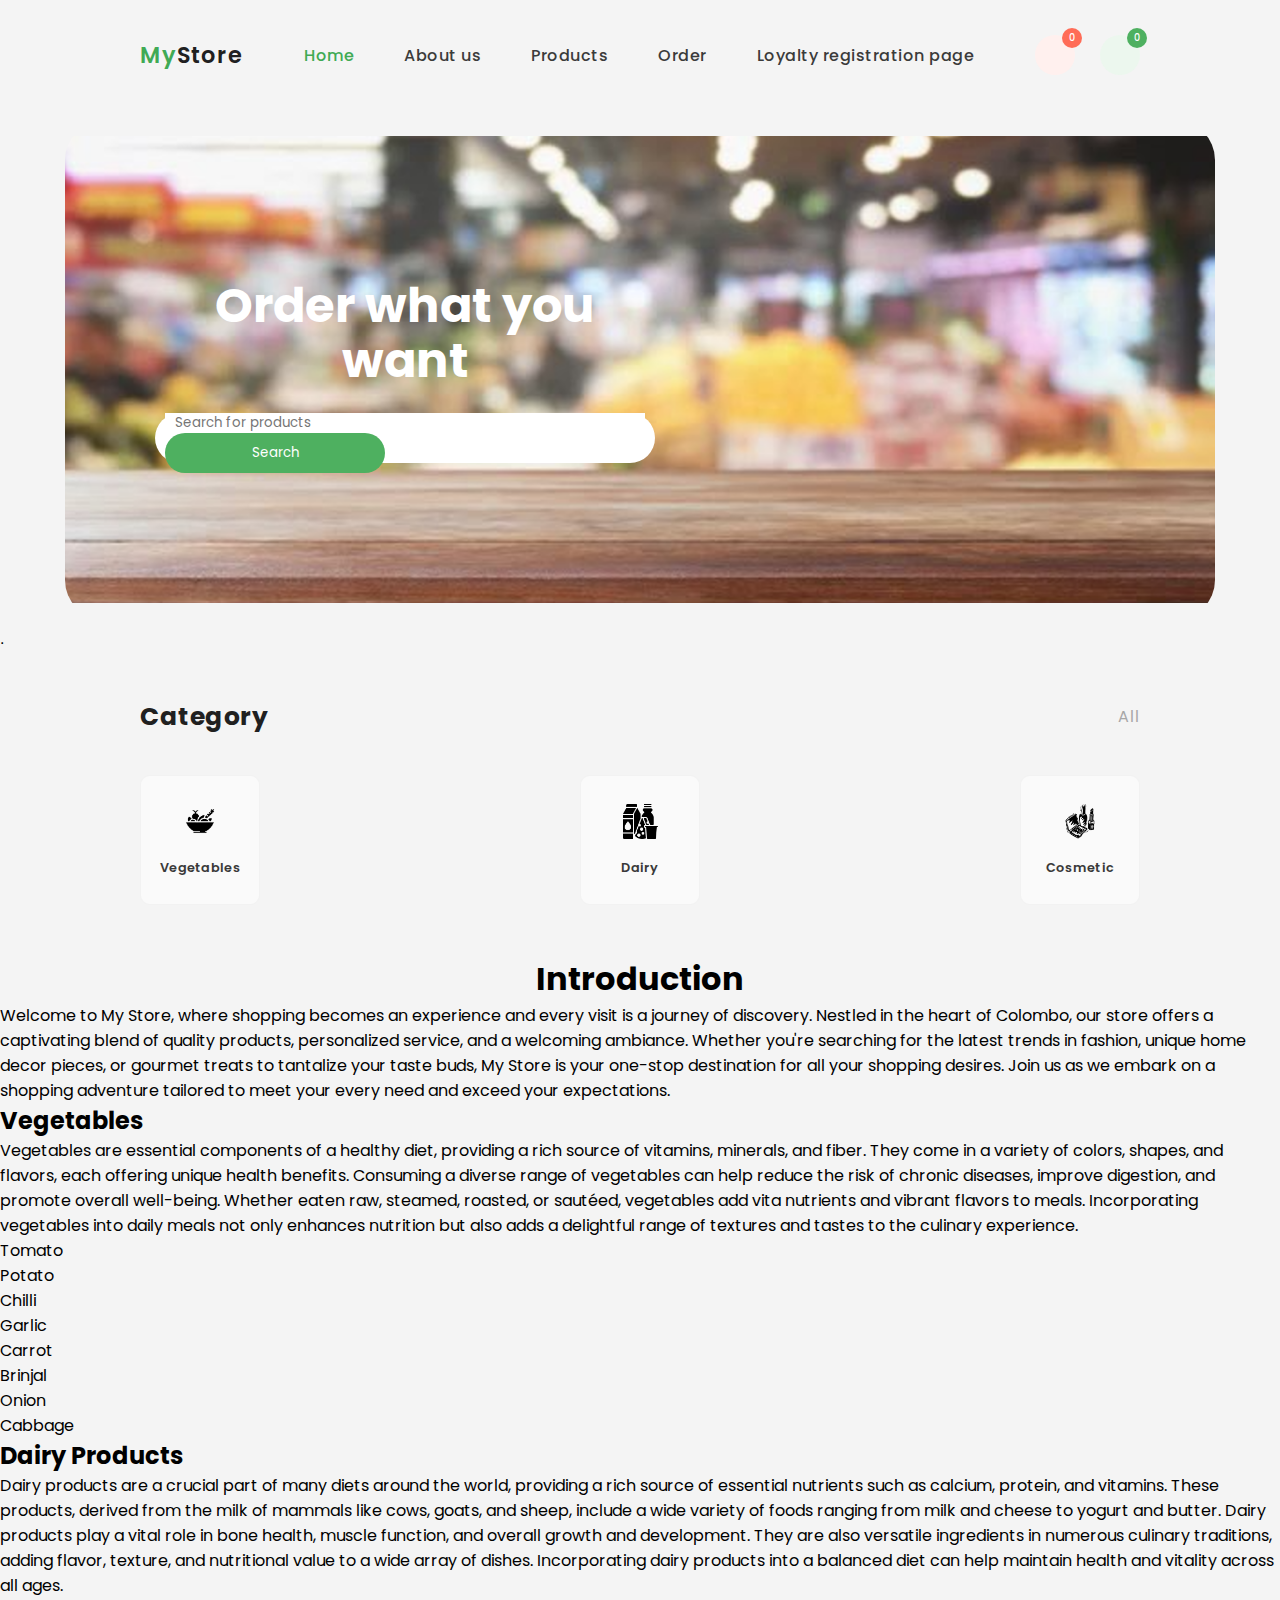
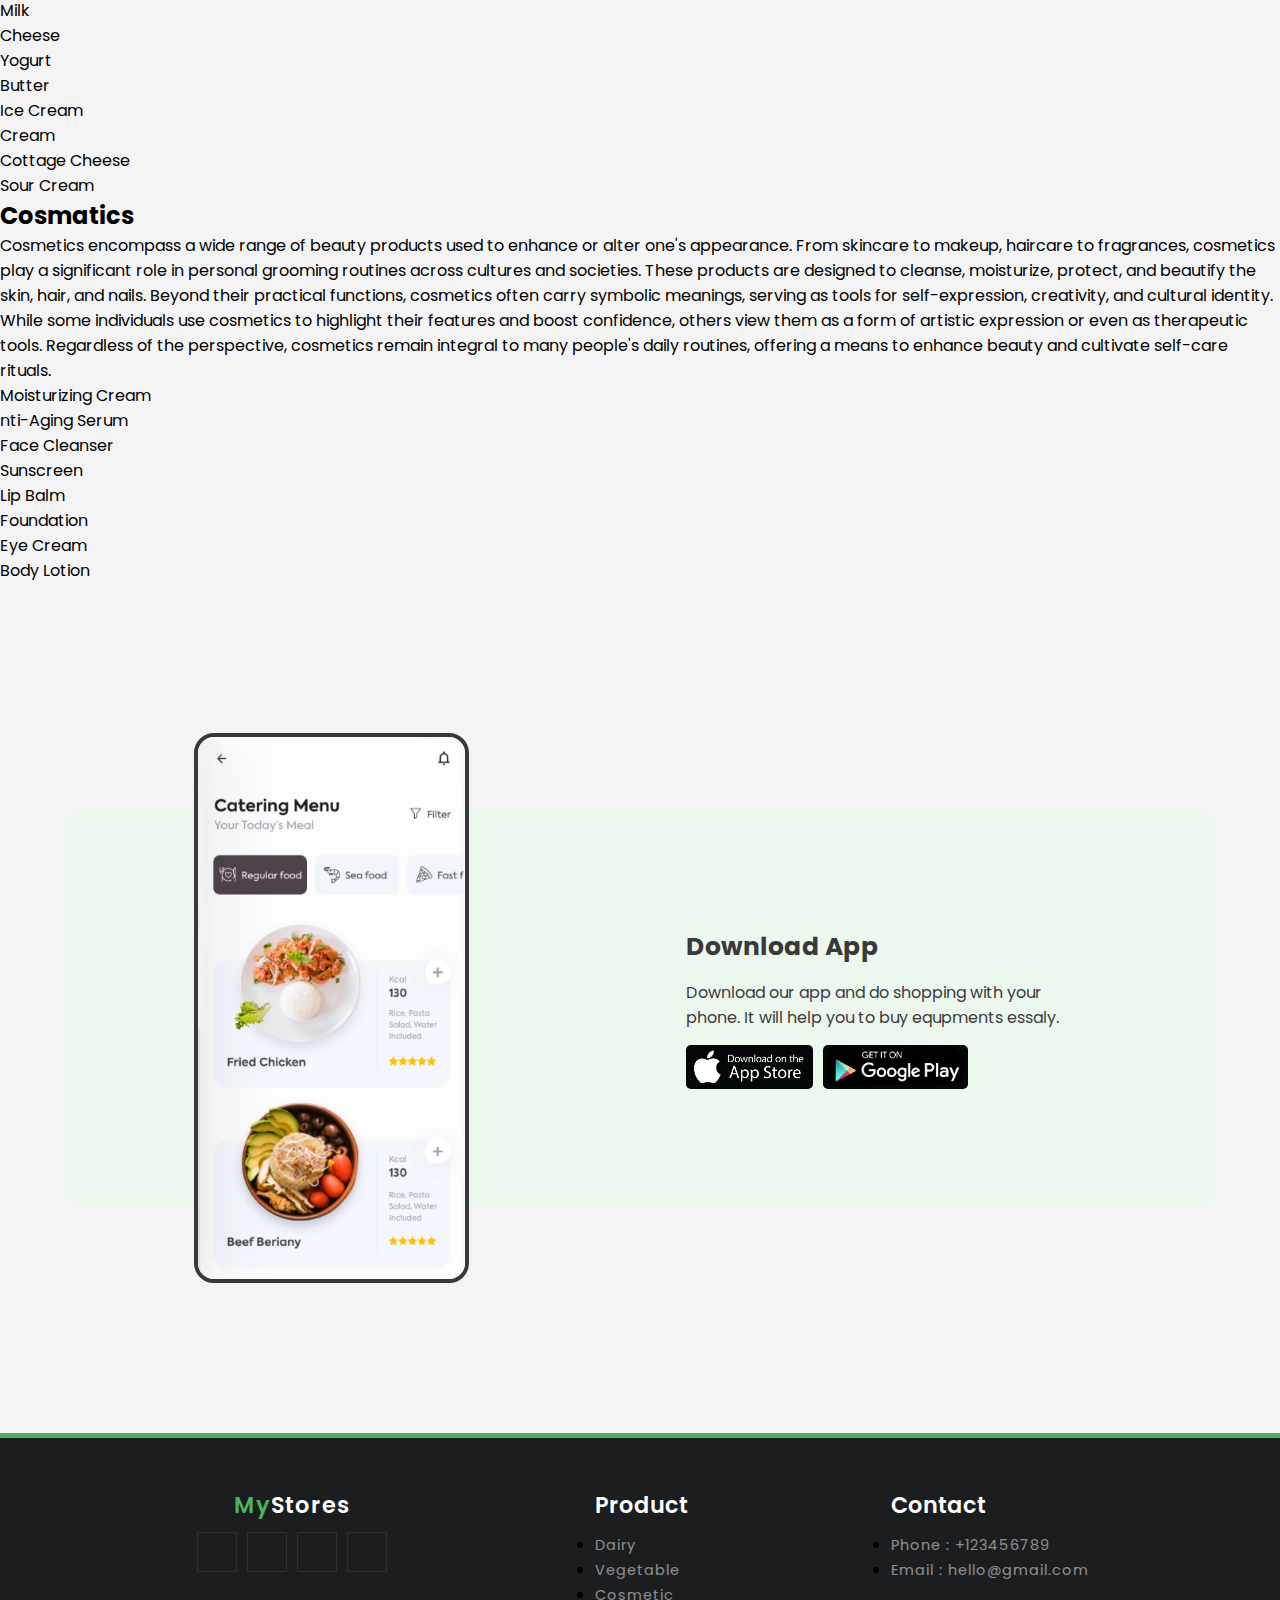
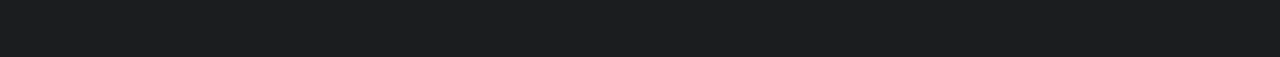
<file: index.html>
<!--doctype html-->
  <html>
    <head>
    <meta charset="utf-8">
    <meta name="viewport" content="width=device-width, initial-scale=1.0">
    <!--==Title==================================-->
    <title>My Store</title>
    <!--==Stylesheet=============================-->
    <link rel="stylesheet" type="text/css" href="./style.css"/>
    <link rel="stylesheet" type="text/css" href="./global.css"/>
    <!--==Fav-icon===============================-->
    <link rel="shortcut icon" href="./images/ShopingLogo.jpg"/>
    <!--==Using-Font-Awesome=====================-->
    <link rel="stylesheet" href="https://pro.fontawesome.com/releases/v5.10.0/css/all.css" integrity="sha384-AYmEC3Yw5cVb3ZcuHtOA93w35dYTsvhLPVnYs9eStHfGJvOvKxVfELGroGkvsg+p" crossorigin="anonymous"/>
    <!--==Import-Font-Family======================-->
    <link rel="preconnect" href="https://fonts.googleapis.com">
    <link rel="preconnect" href="https://fonts.gstatic.com" crossorigin>
    <link href="https://fonts.googleapis.com/css2?family=Poppins:ital,wght@0,100;0,200;0,300;0,400;0,500;0,600;0,700;0,800;0,900;1,100;1,200;1,300;1,400;1,500;1,600;1,700;1,800;1,900&display=swap" rel="stylesheet">
    </head>
    <body>
        <!--==Navigation================================-->
        <nav class="navigation">
            <!--logo-------->
            <a href="./index.html" class="logo">
                <span>My</span>Store
            </a>
            <!--menu-btn---->
            <input type="checkbox" class="menu-btn" id="menu-btn">
            <label for="menu-btn" class="menu-icon">
                <span class="nav-icon"></span>

            </label>
            <!--menu-------->
            <ul class="menu">
                <li><a href="./index.html" class="active">Home</a></li>
                <li><a href="./about.html">About us</a></li>
                <li><a href="#category">Products</a></li>
                <li><a href="./order.html">Order</a></li>
                <li><a href="./loyalty.html">Loyalty registration page</a></li>
                
            </ul>
            <!--right-nav-(cart-like)-->
            <div class="right-nav">
                 <!--like----->
                <a href="#" class="like">
                    <i class="far fa-heart"></i>
                    <span>0</span>
                </a>
                 <!--cart----->
                <a href="#" class="cart">
                    <i class="fas fa-shopping-cart"></i>
                    <span>0</span>
                </a>
            </div>
        </nav>
       
        <!--==Search-banner=======================================-->
        <section id="search-banner">
            <div class="search-banner-text">
                <h1>Order what you want</h1>
                <form action="" class="search-box">
                    <i class="fas fa-search"></i>
                    <input type="text" class="search-input" placeholder="Search for products" name="search" required>
                    <input type="submit" class="search-btn" value="Search">
                </form>
            </div>
        </section>

                 <!--==category=========================================-->.
                 <section id="category">
                    <!--heading---------------->
                    <div class="category-heading">
                        <h2>Category</h2>
                        <span>All</span>
                    </div>
                    <!--box-container---------->
                    <div class="category-container">
                         <a href="./veg.html" class="category-box">
                            <img alt="" src="./images/Vegetables1.png">
                            <span>Vegetables</span>
                         </a>
                        <a href="./diary.html" class="category-box">
                            <img alt="" src="./images/Dairy.png">
                            <span>Dairy</span>
                        </a>
                        <a href="./cosmetics.html" class="category-box">
                            <img alt="" src="./images/Cosmetics.png">
                            <span>Cosmetic</span>
                        </a>
                    </div>
                    </section>

<!--Discription for vegetables , diary and cosmatics-------------> 

<h1>Introduction</h1>
<p>Welcome to My Store, where shopping becomes an experience and every visit is a journey of discovery.
     Nestled in the heart of Colombo, our store offers a captivating blend of quality products, personalized service,
      and a welcoming ambiance. Whether you're searching for the latest trends in fashion, unique home decor pieces,
       or gourmet treats to tantalize your taste buds, My Store is your one-stop destination for all your shopping
        desires. Join us as we embark on a shopping adventure tailored to meet your every need and exceed your
         expectations.</p> 


<ol>
<li><h2>Vegetables</h2>

<p>Vegetables are essential components of a healthy diet, providing a rich source of vitamins, minerals, and fiber.
     They come in a variety of colors, shapes, and flavors, each offering unique health benefits. Consuming
      a diverse range of vegetables can help reduce the risk of chronic diseases, improve digestion, and promote
       overall well-being. Whether eaten raw, steamed, roasted, or sautéed, vegetables add vita nutrients and vibrant
        flavors to meals. Incorporating vegetables into daily meals not only enhances nutrition but also adds
         a delightful range of textures and tastes to the culinary experience.</p>
         <ul>
    <li>Tomato</li>
    <li>Potato</li>
    <li>Chilli</li>
    <li>Garlic</li>
    <li>Carrot</li>
    <li>Brinjal</li>
    <li>Onion</li>
    <li>Cabbage</li>
    </ul>
    </li>
    </ol>

<ol>
<li><h2>Dairy Products</h2>

<p>Dairy products are a crucial part of many diets around the world, providing a rich source of
     essential nutrients such as calcium, protein, and vitamins. These products, derived from the
      milk of mammals like cows, goats, and sheep, include a wide variety of foods ranging from milk
       and cheese to yogurt and butter. Dairy products play a vital role in bone health, muscle function,
        and overall growth and development. They are also versatile ingredients in numerous culinary traditions,
         adding flavor, texture, and nutritional value to a wide array of dishes. Incorporating dairy products
          into a balanced diet can help maintain health and vitality across all ages.</p>
<ul>
    <li>Milk</li>
    <li>Cheese</li>
    <li>Yogurt</li>
    <li>Butter</li>
    <li>Ice Cream</li>
    <li>Cream</li>
    <li>Cottage Cheese</li>
    <li>Sour Cream</li>
</ul>
</li>
</ol>

<ol>
<li><h2>Cosmatics</h2>

<p>Cosmetics encompass a wide range of beauty products used to enhance or alter one's appearance.
     From skincare to makeup, haircare to fragrances, cosmetics play a significant role in personal
      grooming routines across cultures and societies. These products are designed to cleanse, moisturize,
       protect, and beautify the skin, hair, and nails. Beyond their practical functions, cosmetics often
        carry symbolic meanings, serving as tools for self-expression, creativity, and cultural identity.
         While some individuals use cosmetics to highlight their features and boost confidence, others view
          them as a form of artistic expression or even as therapeutic tools. Regardless of the perspective,
           cosmetics remain integral to many people's daily routines, offering a means to enhance beauty and
            cultivate self-care rituals.</p>
<ul>
	<li>Moisturizing Cream</li>
	<li>nti-Aging Serum</li>
    <li>Face Cleanser</li>
	<li>Sunscreen</li>
	<li>Lip Balm</li>
	<li>Foundation</li>	
	<li>Eye Cream</li>	
	<li>Body Lotion</li>	
</ul>
</li>
</ol>

    <!--==download-app====================================-->
        <section id="download-app">
            <div class="app-img">
                <img alt="app" src="./images/mobile-app.png">
            </div>
            <div class="download-app-text">
                <strong>Download App</strong>
                <p>Download our app and do shopping with your phone.
                     It will help you to buy equpments essaly.</p>
                <div class="download-btns">
                    <a href="#"><img alt="" src="images/appstore-btn.png"></a>
                    <a href="#"><img alt="" src="images/googleplay-btn.png"></a>
                </div>
            </div>
        </section>
     
        <!--==Footer=============================================-->
        <footer>
            <div class="footer-container">
                <!--logo-container------>
                <div class="footer-logo">
                    <a href="#"><span>My</span>Stores</a>
                    <!--social----->
                    <div class="footer-social">
                        <a href="#"><i class="fab fa-facebook-f"></i></a>
                        <a href="#"><i class="fab fa-twitter"></i></a>
                        <a href="#"><i class="fab fa-instagram"></i></a>
                        <a href="#"><i class="fab fa-youtube"></i></a>
                    </div>
                </div>
                <!--links------------------------->
            <div class="footer-links">
                <strong>Product</strong>
                <ul>
                    <li><a href="#">Dairy</a></li>
                    <li><a href="#">Vegetable</a></li>
                    <li><a href="#">Cosmetic</a></li>
                </ul>
            </div>
            <!--links-------------------------->
            <div class="footer-links">
                <strong>Contact</strong>
                <ul>
                    <li><a href="#">Phone : +123456789</a></li>
                    <li><a href="#">Email : hello@gmail.com</a></li>
                </ul>
            </div>
            </div>
        </footer>
    </body>
    </html>
</file>
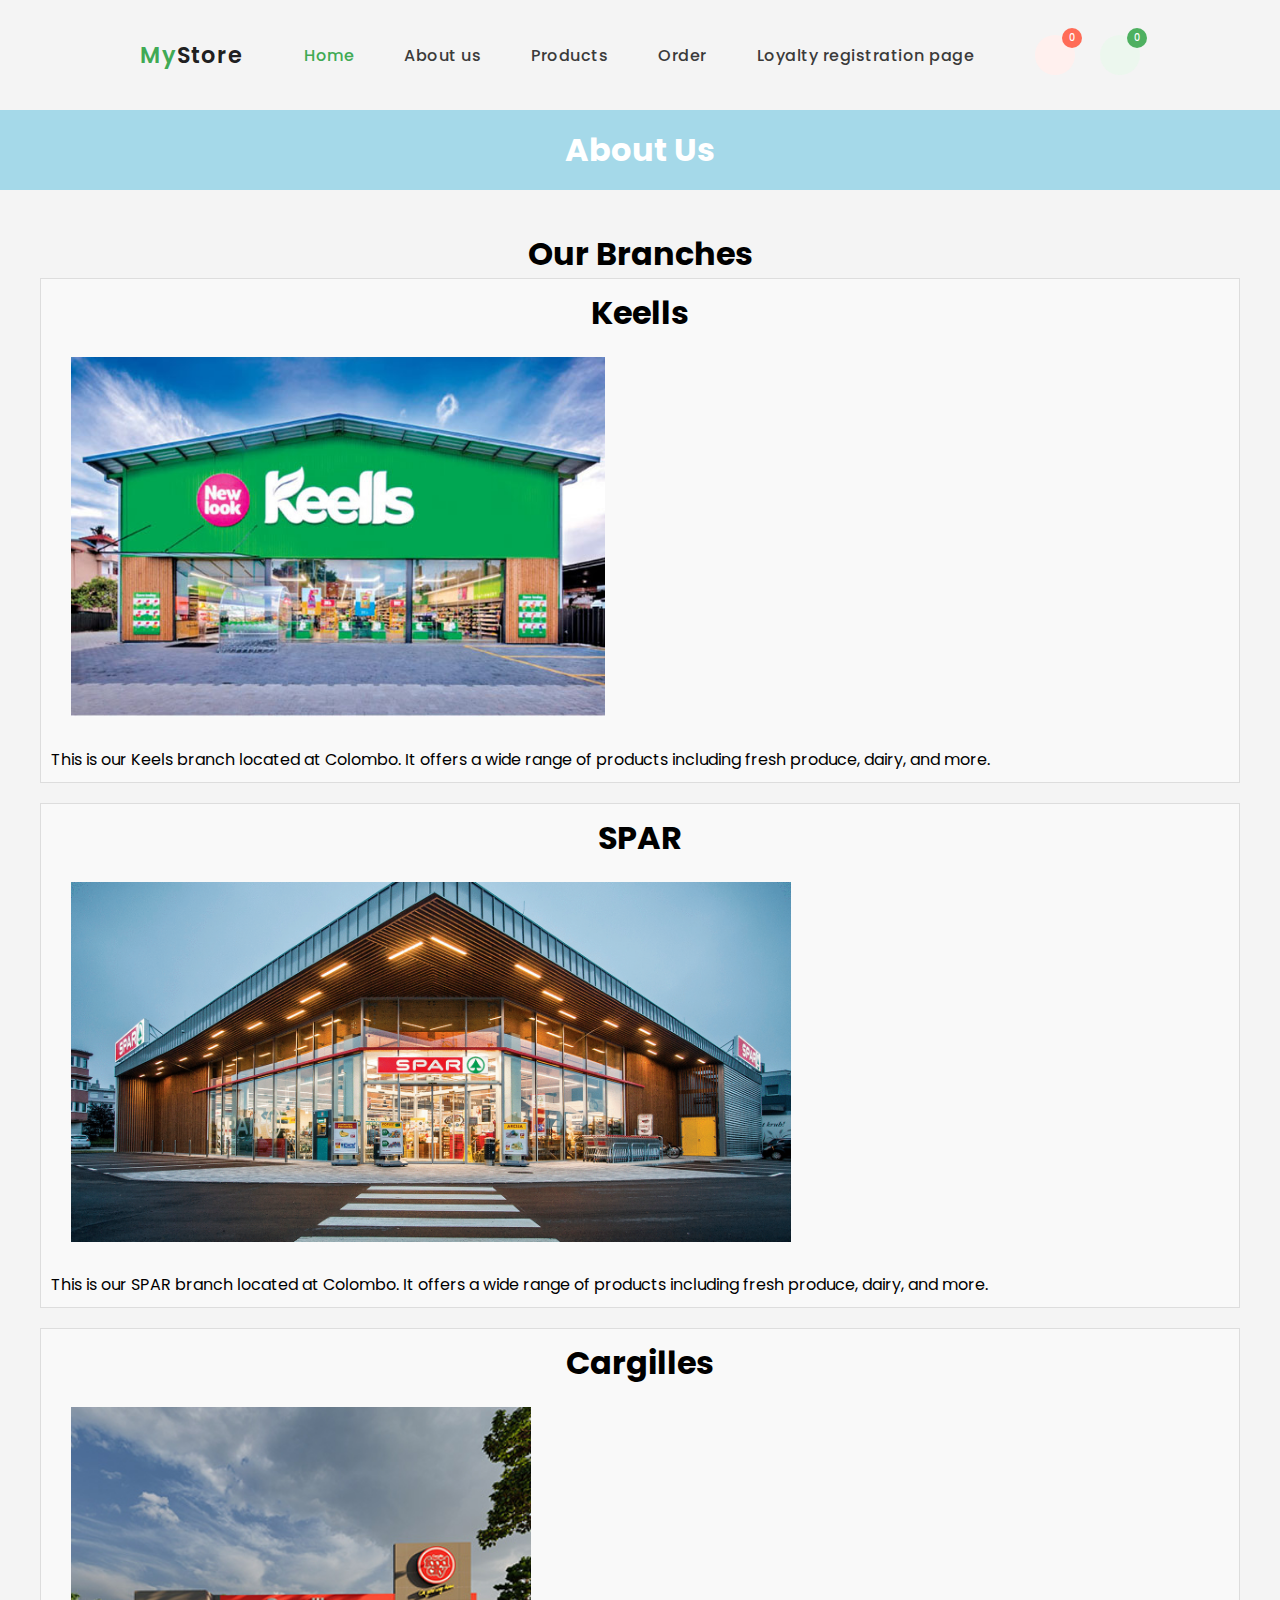
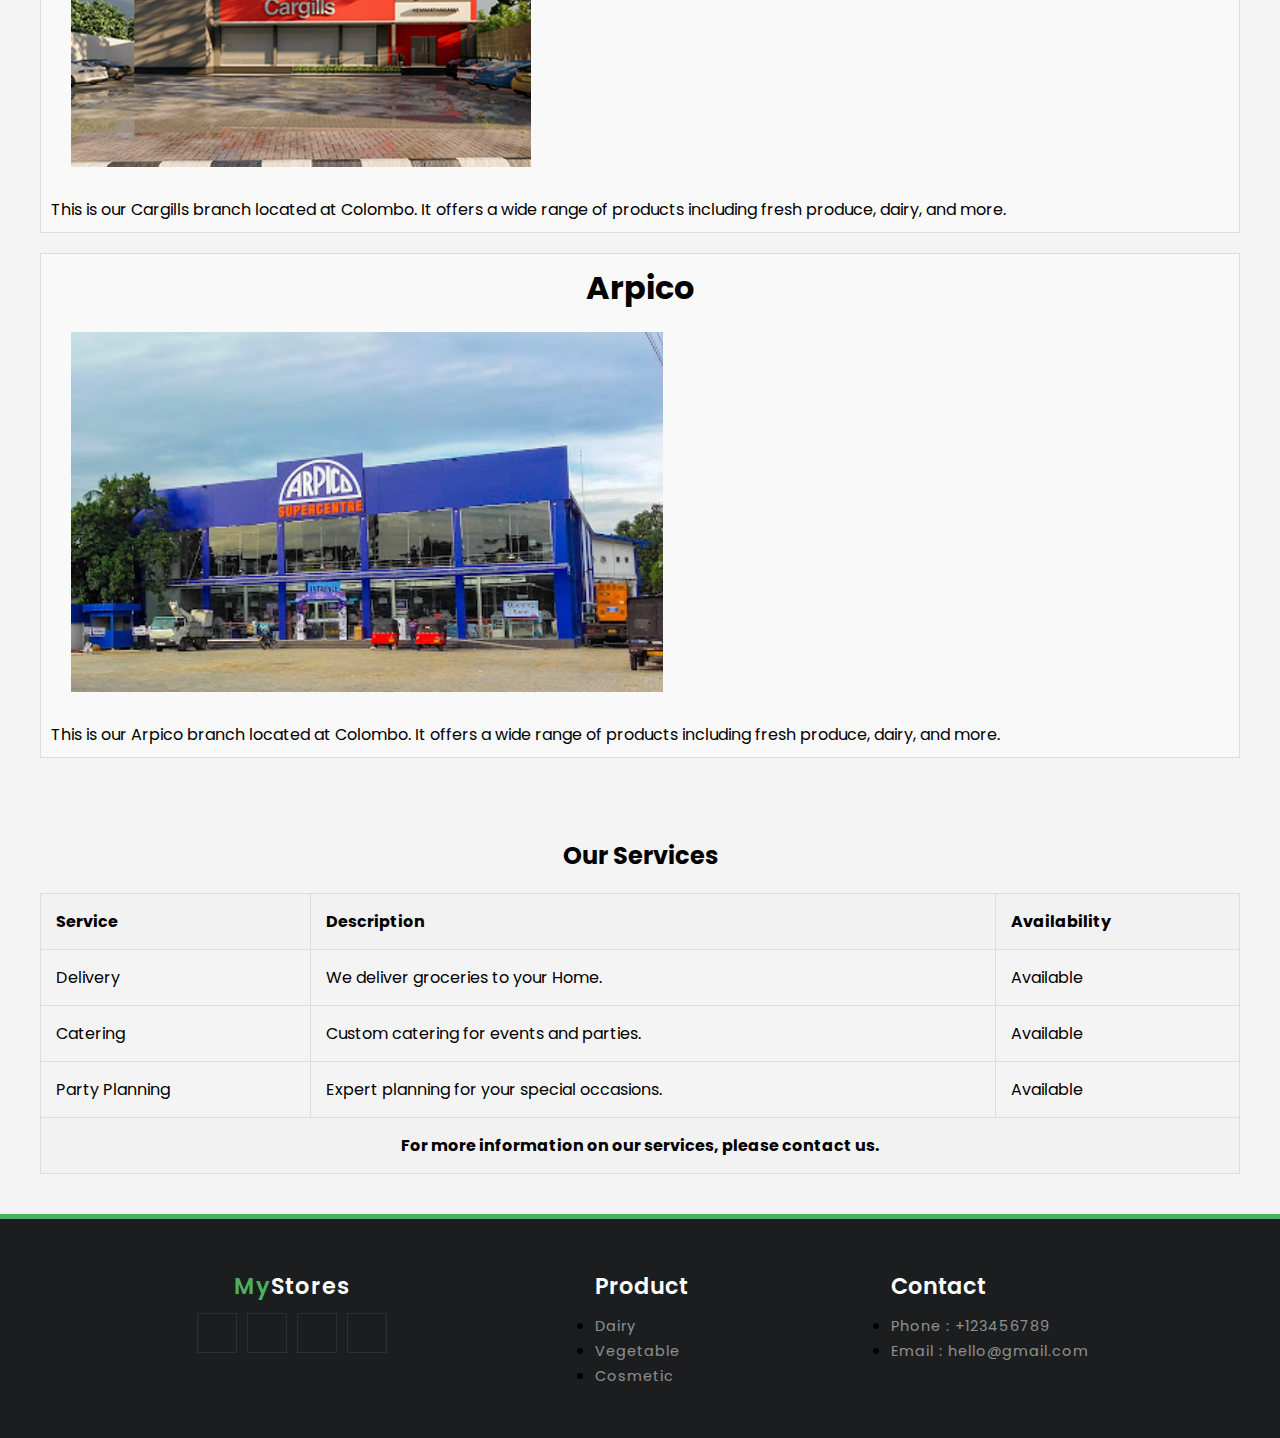
<file: about.html>
<!DOCTYPE html>
<html lang="en">
<head>
    <meta charset="utf-8">
    <meta name="viewport" content="width=device-width, initial-scale=1.0">
    <!--==Title==================================-->
    <title>My Store</title>
    <!--==Stylesheet=============================-->
    <link rel="stylesheet" type="text/css" href="./style.css"/>
    <link rel="stylesheet" type="text/css" href="./global.css"/>
    <!--==Fav-icon===============================-->
    <link rel="shortcut icon" href="./images/ShopingLogo.jpg"/>
    <!--==Using-Font-Awesome=====================-->
    <link rel="stylesheet" href="https://pro.fontawesome.com/releases/v5.10.0/css/all.css" integrity="sha384-AYmEC3Yw5cVb3ZcuHtOA93w35dYTsvhLPVnYs9eStHfGJvOvKxVfELGroGkvsg+p" crossorigin="anonymous"/>
    <!--==Import-Font-Family======================-->
    <link rel="preconnect" href="https://fonts.googleapis.com">
    <link rel="preconnect" href="https://fonts.gstatic.com" crossorigin>
    <link href="https://fonts.googleapis.com/css2?family=Poppins:ital,wght@0,100;0,200;0,300;0,400;0,500;0,600;0,700;0,800;0,900;1,100;1,200;1,300;1,400;1,500;1,600;1,700;1,800;1,900&display=swap" rel="stylesheet">
</head>
<body>
    <!--==Navigation================================-->
    <nav class="navigation">
        <!--logo-------->
        <a href="index.html" class="logo">
            <span>My</span>Store
        </a>
        <!--menu-btn---->
        <input type="checkbox" class="menu-btn" id="menu-btn">
        <label for="menu-btn" class="menu-icon">
            <span class="nav-icon"></span>
        </label>
        <!--menu-------->
        <ul class="menu">
            <li><a href="./index.html" class="active">Home</a></li>
            <li><a href="./about.html">About us</a></li>
            <li><a href="./index.html#category">Products</a></li>
            <li><a href="./order.html">Order</a></li>
            <li><a href="./loyalty.html">Loyalty registration page</a></li>
            
        </ul>
        <!--right-nav-(cart-like)-->
        <div class="right-nav">
            <!--like----->
            <a href="#" class="like">
                <i class="far fa-heart"></i>
                <span>0</span>
            </a>
            <!--cart----->
            <a href="#" class="cart">
                <i class="fas fa-shopping-cart"></i>
                <span>0</span>
            </a>
        </div>
    </nav>
    
    <div id="about-us-header">
        <h1>About Us</h1>
    </div>
    <section id="about-us-branches">
        <h1>Our Branches</h1>
        
        <div class="about-us-branch">
            <h1>Keells</h1>
            <div id="branchflex">
            <img src="./images/Keells.jpg" alt="" class="branch-image">
            <iframe src="https://www.google.com/maps/embed?pb=!1m18!1m12!1m3!1d31686.45782597459!2d79.85227250465665!3d6.913637696859125!2m3!1f0!2f0!3f0!3m2!1i1024!2i768!4f13.1!3m3!1m2!1s0x3ae25914f3016b61%3A0xce8b8eeadb41b37f!2sKeells%20-%20Union%20Place!5e0!3m2!1sen!2slk!4v1716372858910!5m2!1sen!2slk" width="600" height="450" style="border:0;" allowfullscreen="" loading="lazy" referrerpolicy="no-referrer-when-downgrade"></iframe>
            </div>
            <p>This is our Keels branch located at Colombo. It offers a wide range of products including fresh produce, dairy, and more.</p>
         </div>

         <div class="about-us-branch">
            <h1>SPAR</h1>
            <div id="branchflex">
            <img src="./images/SPAR.png" alt="" class="branch-image">
            <iframe src="https://www.google.com/maps/embed?pb=!1m18!1m12!1m3!1d31686.446516841042!2d79.85210081076983!3d6.913806342070146!2m3!1f0!2f0!3f0!3m2!1i1024!2i768!4f13.1!3m3!1m2!1s0x3ae259ee3983a993%3A0x908229980878f6e!2sSPAR%20Supermarket%20-%20Union%20Place!5e0!3m2!1sen!2slk!4v1716374939165!5m2!1sen!2slk" width="600" height="450" style="border:0;" allowfullscreen="" loading="lazy" referrerpolicy="no-referrer-when-downgrade"></iframe>
            </div>
            <p>This is our SPAR branch located at Colombo. It offers a wide range of products including fresh produce, dairy, and more.</p>
         </div> 

         <div class="about-us-branch">
            <h1>Cargilles</h1>
            <div id="branchflex">
            <img src="./images/Cargills.jpg" alt="" class="branch-image">
            <iframe src="https://www.google.com/maps/embed?pb=!1m18!1m12!1m3!1d31686.446516841042!2d79.85210081076983!3d6.913806342070146!2m3!1f0!2f0!3f0!3m2!1i1024!2i768!4f13.1!3m3!1m2!1s0x3ae259ce2da7a627%3A0xba4203344d58b1ea!2sCargills%20Food%20Hall%20%26%20Supermarket%20-%20Colombo%20City%20Centre!5e0!3m2!1sen!2slk!4v1716375156269!5m2!1sen!2slk" width="600" height="450" style="border:0;" allowfullscreen="" loading="lazy" referrerpolicy="no-referrer-when-downgrade"></iframe>
            </div>
            <p>This is our Cargills branch located at Colombo. It offers a wide range of products including fresh produce, dairy, and more.</p>
         </div>

         <div class="about-us-branch">
            <h1>Arpico</h1>
            <div id="branchflex">
            <img src="./images/Aroico.jpg" alt="" class="branch-image">
            <iframe src="https://www.google.com/maps/embed?pb=!1m18!1m12!1m3!1d31686.44651684117!2d79.85210081076983!3d6.913806342070146!2m3!1f0!2f0!3f0!3m2!1i1024!2i768!4f13.1!3m3!1m2!1s0x3ae2596d17c6340f%3A0xd2e91e000f3c3195!2sArpico%20Furniture%20-%20Hyde%20Park%20Corner!5e0!3m2!1sen!2slk!4v1716374825712!5m2!1sen!2slk" width="600" height="450" style="border:0;" allowfullscreen="" loading="lazy" referrerpolicy="no-referrer-when-downgrade"></iframe>
            </div>
            <p>This is our Arpico branch located at Colombo. It offers a wide range of products including fresh produce, dairy, and more.</p>
         </div>

    
    </section>

    <section id="about-us-services">
        <h2>Our Services</h2>
        <table class="services-table">
            <thead>
                <tr>
                    <th>Service</th>
                    <th>Description</th>
                    <th>Availability</th>
                </tr>
            </thead>
            <tbody>
                <tr>
                    <td>Delivery</td>
                    <td>We deliver groceries to your Home.</td>
                    <td>Available</td>
                </tr>
                <tr>
                    <td>Catering</td>
                    <td>Custom catering for events and parties.</td>
                    <td>Available</td>
                </tr>
                <tr>
                    <td>Party Planning</td>
                    <td>Expert planning for your special occasions.</td>
                    <td>Available</td>
                </tr>
            </tbody>
            <tfoot>
                <tr>
                    <td colspan="3">For more information on our services, please contact us.</td>
                </tr>
            </tfoot>
        </table>
    </section>
            <!--==Footer=============================================-->
            <footer>
                <div class="footer-container">
                    <!--logo-container------>
                    <div class="footer-logo">
                        <a href="#"><span>My</span>Stores</a>
                        <!--social----->
                        <div class="footer-social">
                            <a href="#"><i class="fab fa-facebook-f"></i></a>
                            <a href="#"><i class="fab fa-twitter"></i></a>
                            <a href="#"><i class="fab fa-instagram"></i></a>
                            <a href="#"><i class="fab fa-youtube"></i></a>
                        </div>
                    </div>
                    <!--links------------------------->
                <div class="footer-links">
                    <strong>Product</strong>
                    <ul>
                        <li><a href="#">Dairy</a></li>
                        <li><a href="#">Vegetable</a></li>
                        <li><a href="#">Cosmetic</a></li>
                    </ul>
                </div>
                <!--links-------------------------->
                <div class="footer-links">
                    <strong>Contact</strong>
                    <ul>
                        <li><a href="#">Phone : +123456789</a></li>
                        <li><a href="#">Email : hello@gmail.com</a></li>
                    </ul>
                </div>
                </div>
            </footer>
</body>
</html>
</file>
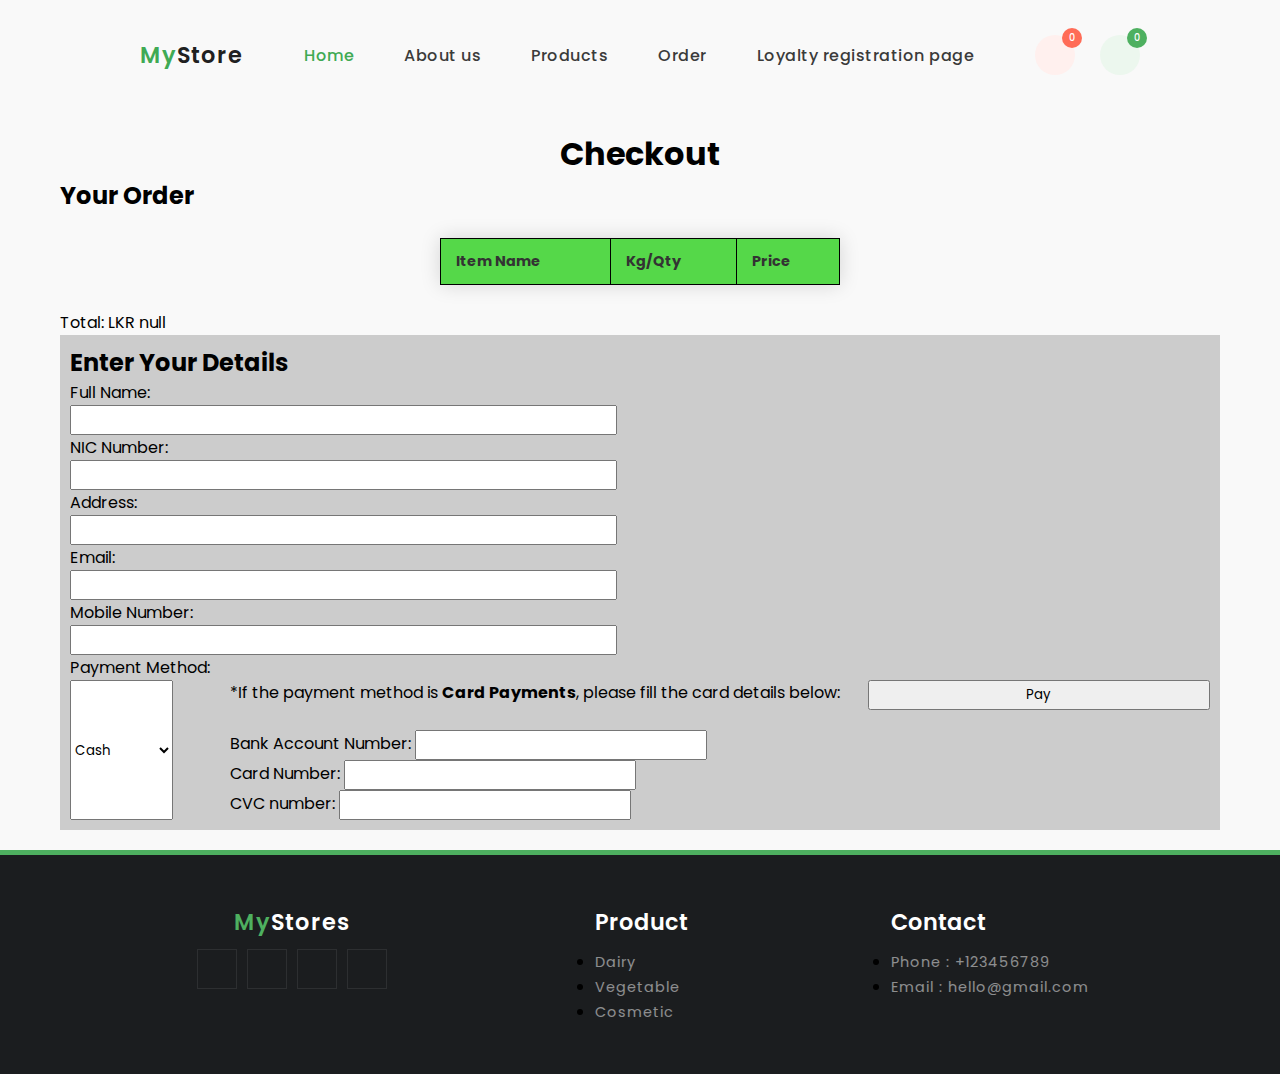
<file: checkout.html>
<!DOCTYPE html>
<html lang="en">
<head>
    <meta charset="utf-8">
    <meta name="viewport" content="width=device-width, initial-scale=1.0">
    <!--==Title==================================-->
    <title>My Store</title>
    <!--==Stylesheet=============================-->
    <link rel="stylesheet" type="text/css" href="./style.css"/>
    <link rel="stylesheet" type="text/css" href="./global.css"/>
    <!--==Fav-icon===============================-->
    <link rel="shortcut icon" href="./images/ShopingLogo.jpg"/>
    <!--==Using-Font-Awesome=====================-->
    <link rel="stylesheet" href="https://pro.fontawesome.com/releases/v5.10.0/css/all.css" integrity="sha384-AYmEC3Yw5cVb3ZcuHtOA93w35dYTsvhLPVnYs9eStHfGJvOvKxVfELGroGkvsg+p" crossorigin="anonymous"/>
    <!--==Import-Font-Family======================-->
    <link rel="preconnect" href="https://fonts.googleapis.com">
    <link rel="preconnect" href="https://fonts.gstatic.com" crossorigin>
    <link href="https://fonts.googleapis.com/css2?family=Poppins:ital,wght@0,100;0,200;0,300;0,400;0,500;0,600;0,700;0,800;0,900;1,100;1,200;1,300;1,400;1,500;1,600;1,700;1,800;1,900&display=swap" rel="stylesheet">
</head>
<body id = "diarybody">
    <!--==Navigation================================-->
    <nav class="navigation">
        <!--logo-------->
        <a href="index.html" class="logo">
            <span>My</span>Store
        </a>
        <!--menu-btn---->
        <input type="checkbox" class="menu-btn" id="menu-btn">
        <label for="menu-btn" class="menu-icon">
            <span class="nav-icon"></span>
        </label>
        <!--menu-------->
        <ul class="menu">
            <li><a href="./index.html" class="active">Home</a></li>
            <li><a href="./about.html">About us</a></li>
            <li><a href="./index.html#category">Products</a></li>
            <li><a href="./order.html">Order</a></li>
            <li><a href="./loyalty.html">Loyalty registration page</a></li>
            
        </ul>
        <!--right-nav-(cart-like)-->
        <div class="right-nav">
            <!--like----->
            <a href="#" class="like">
                <i class="far fa-heart"></i>
                <span>0</span>
            </a>
            <!--cart----->
            <a href="#" class="cart">
                <i class="fas fa-shopping-cart"></i>
                <span>0</span>
            </a>
        </div>
    </nav>
<!DOCTYPE html>
<html lang="en">

<head>
    <meta charset="UTF-8">
    <meta name="viewport" content="width=device-width, initial-scale=1.0">
    <title>Checkout Page</title>
    <link rel="stylesheet" href="style.css">
</head>

<body>
    <main>
        <h1>Checkout</h1>
        <div id="order-summary">
            <h2>Your Order</h2>
            <table id="summaryTable">
                <tr>
                    <th>Item Name</th>
                    <th>Kg/Qty</th>
                    <th>Price</th>
                </tr>
            </table>
            <p id="totalCost"></p>
        </div>

        <form id="checkout-form">
            <h2>Enter Your Details</h2>
            <br>
            <label for="name">Full Name:</label>
            <input type="text" id="name" name="name" required><br>
            <label for="nic">NIC Number:</label>
            <input type="non" id="nic" name="nic" required><br>
            <label for="address">Address:</label>
            <input type="text" id="address" name="address" required><br>
            <label for="email">Email:</label>
            <input type="email" id="email" name="email" required><br>
            <label for="number">Mobile Number:</label>
            <input type="non" id="number" name="number" required><br>
            <label for="payment">Payment Method:</label>
            <select id="payment" name="payment" required>
                <option value="cash">Cash</option>
                <option value="Debit-card">Debit Card</option>
                <option value="credit-card">Credit Card</option>
                </select><br>

                <div id="card-details">
                    <p>*If the payment method is <b>Card Payments</b>, please fill the card details below:</p><br>
                    <label for="bank-number">Bank Account Number:</label>
                    <input type="number" id="bank-number" name="bank-number"><br>
                    <label for="card-number">Card Number:</label>
                    <input type="number" id="card-number" name="card-number"><br>
                    <label for="CVC-Number">CVC number:</label>
                    <input type="number" id="CVC-Number" name="CVC-Number"><br>
                </div>  
            
                <button type="submit">Pay</button>
            </form>            
    </main>
    <script src="main.js" defer></script>

    <footer>
        <div class="footer-container">
            <!--logo-container------>
            <div class="footer-logo">
                <a href="#"><span>My</span>Stores</a>
                <!--social----->
                <div class="footer-social">
                    <a href="#"><i class="fab fa-facebook-f"></i></a>
                    <a href="#"><i class="fab fa-twitter"></i></a>
                    <a href="#"><i class="fab fa-instagram"></i></a>
                    <a href="#"><i class="fab fa-youtube"></i></a>
                </div>
            </div>
            <!--links------------------------->
        <div class="footer-links">
            <strong>Product</strong>
            <ul>
                <li><a href="#">Dairy</a></li>
                <li><a href="#">Vegetable</a></li>
                <li><a href="#">Cosmetic</a></li>
            </ul>
        </div>
        <!--links-------------------------->
        <div class="footer-links">
            <strong>Contact</strong>
            <ul>
                <li><a href="#">Phone : +123456789</a></li>
                <li><a href="#">Email : hello@gmail.com</a></li>
            </ul>
        </div>
        </div>
</footer>
</body>
</html>
</file>
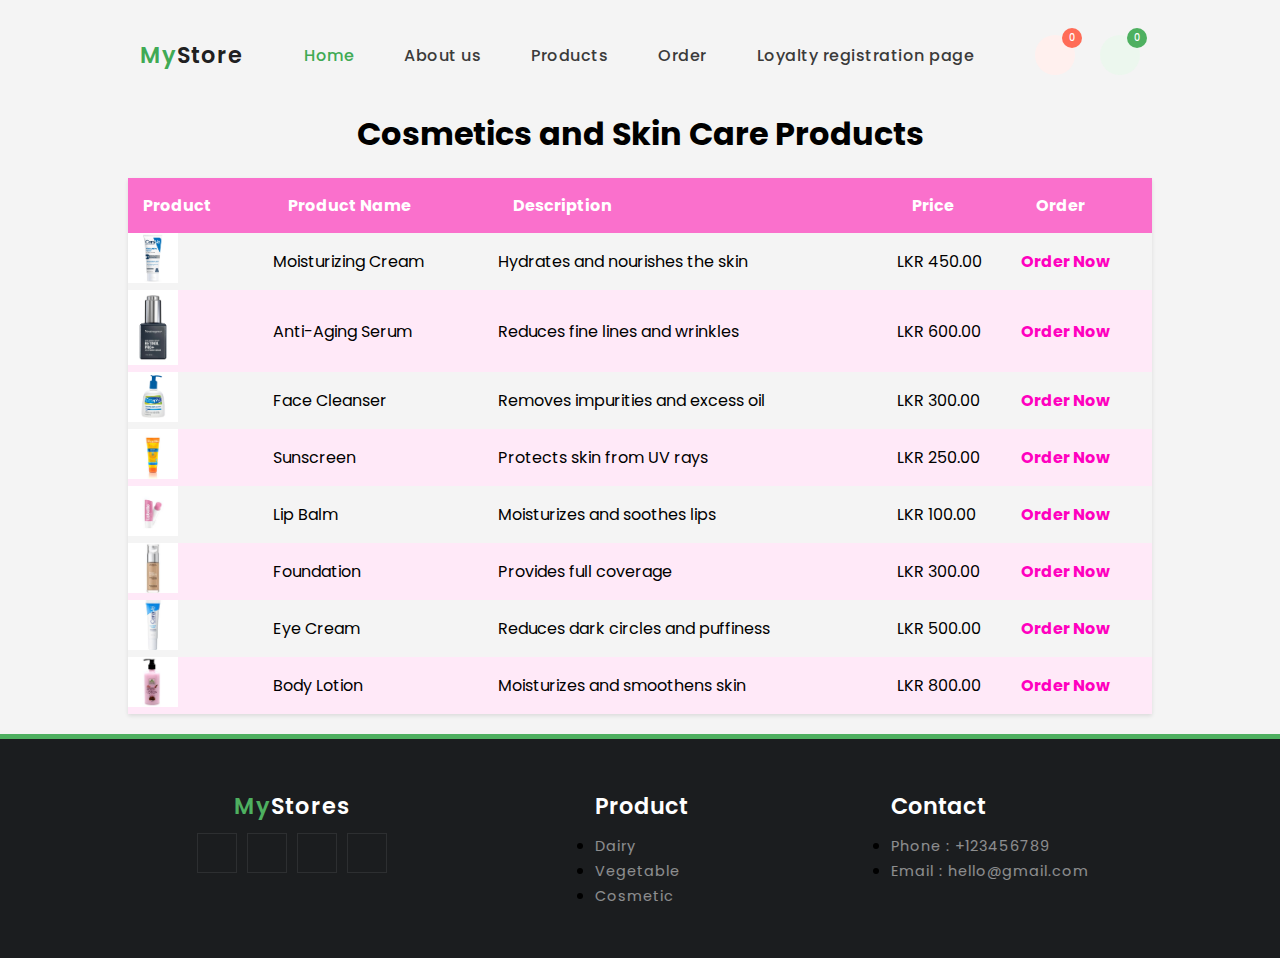
<file: cosmetics.html>
<!DOCTYPE html>
<html lang="en">
<head>
    <meta charset="utf-8">
    <meta name="viewport" content="width=device-width, initial-scale=1.0">
    <!--==Title==================================-->
    <title>My Store</title>
    <!--==Stylesheet=============================-->
    <link rel="stylesheet" type="text/css" href="./style.css"/>
    <link rel="stylesheet" type="text/css" href="./global.css"/>
    <!--==Fav-icon===============================-->
    <link rel="shortcut icon" href="./images/ShopingLogo.jpg"/>
    <!--==Using-Font-Awesome=====================-->
    <link rel="stylesheet" href="https://pro.fontawesome.com/releases/v5.10.0/css/all.css" integrity="sha384-AYmEC3Yw5cVb3ZcuHtOA93w35dYTsvhLPVnYs9eStHfGJvOvKxVfELGroGkvsg+p" crossorigin="anonymous"/>
    <!--==Import-Font-Family======================-->
    <link rel="preconnect" href="https://fonts.googleapis.com">
    <link rel="preconnect" href="https://fonts.gstatic.com" crossorigin>
    <link href="https://fonts.googleapis.com/css2?family=Poppins:ital,wght@0,100;0,200;0,300;0,400;0,500;0,600;0,700;0,800;0,900;1,100;1,200;1,300;1,400;1,500;1,600;1,700;1,800;1,900&display=swap" rel="stylesheet">
</head>
<body>
    <!--==Navigation================================-->
    <nav class="navigation">
        <!--logo-------->
        <a href="index.html" class="logo">
            <span>My</span>Store
        </a>
        <!--menu-btn---->
        <input type="checkbox" class="menu-btn" id="menu-btn">
        <label for="menu-btn" class="menu-icon">
            <span class="nav-icon"></span>
        </label>
        <!--menu-------->
        <ul class="menu">
            <li><a href="./index.html" class="active">Home</a></li>
            <li><a href="./about.html">About us</a></li>
            <li><a href="./index.html#category">Products</a></li>
            <li><a href="./order.html">Order</a></li>
            <li><a href="./loyalty.html">Loyalty registration page</a></li>
            
        </ul>
        <!--right-nav-(cart-like)-->
        <div class="right-nav">
            <!--like----->
            <a href="#" class="like">
                <i class="far fa-heart"></i>
                <span>0</span>
            </a>
            <!--cart----->
            <a href="#" class="cart">
                <i class="fas fa-shopping-cart"></i>
                <span>0</span>
            </a>
        </div>
    </nav>
    <h1>Cosmetics and Skin Care Products</h1>
    <table class="productskin-table">
        <thead>
            <tr>
                <th>Product</th>
                <th>Product Name</th>
                <th>Description</th>
                <th>Price</th>
                <th>Order</th>
            </tr>
        </thead>
        <tbody>
            <tr>
                <td><img src="./images/MoisturizingCream.jpeg" alt=""> </td>
                <td> Moisturizing Cream</td>
                <td>Hydrates and nourishes the skin</td>
                <td>LKR 450.00</td>
                <td><a href="order.html?product=moisturizing_cream">Order Now</a></td>
            </tr>
            <tr>
                <td><img src="./images/Anti-AgingSerum.jpg" alt=""></td>
                <td>Anti-Aging Serum</td>
                <td>Reduces fine lines and wrinkles</td>
                <td>LKR 600.00</td>
                <td><a href="order.html?product=anti_aging_serum">Order Now</a></td>
            </tr>
            <tr>
                <td><img src="./images/FaceCleanser.jpeg" alt=""></td>
                <td>Face Cleanser</td>
                <td>Removes impurities and excess oil</td>
                <td>LKR 300.00</td>
                <td><a href="order.html?product=face_cleanser">Order Now</a></td>
            </tr>
            <tr>
                <td><img src="./images/Sunscreen.jpeg" alt=""></td>
                <td>Sunscreen</td>
                <td>Protects skin from UV rays</td>
                <td>LKR 250.00</td>
                <td><a href="order.html?product=sunscreen_spf50">Order Now</a></td>
            </tr>
            <tr>
                <td><img src="./images/LipBalm.jpeg" alt=""></td>
                <td>Lip Balm</td>
                <td>Moisturizes and soothes lips</td>
                <td>LKR 100.00</td>
                <td><a href="order.html?product=lip_balm">Order Now</a></td>
            </tr>
            <tr>
                <td><img src="./images/Foundation.jpeg" alt=""></td>
                <td>Foundation</td>
                <td>Provides full coverage</td>
                <td>LKR 300.00</td>
                <td><a href="order.html?product=foundation">Order Now</a></td>
            </tr>
            <tr>
                <td><img src="./images/EyeCream.jpeg" alt=""></td>
                <td>Eye Cream</td>
                <td>Reduces dark circles and puffiness</td>
                <td>LKR 500.00</td>
                <td><a href="order.html?product=eye_cream">Order Now</a></td>
            </tr>
            <tr>
                <td><img src="./images/BodyLotion.jpeg" alt=""></td>
                <td>Body Lotion</td>
                <td>Moisturizes and smoothens skin</td>
                <td>LKR 800.00</td>
                <td><a href="order.html?product=body_lotion">Order Now</a></td>
            </tr>
        </tbody>
    </table>
    
    <footer>
        <div class="footer-container">
            <!--logo-container------>
            <div class="footer-logo">
                <a href="#"><span>My</span>Stores</a>
                <!--social----->
                <div class="footer-social">
                    <a href="#"><i class="fab fa-facebook-f"></i></a>
                    <a href="#"><i class="fab fa-twitter"></i></a>
                    <a href="#"><i class="fab fa-instagram"></i></a>
                    <a href="#"><i class="fab fa-youtube"></i></a>
                </div>
            </div>
            <!--links------------------------->
        <div class="footer-links">
            <strong>Product</strong>
            <ul>
                <li><a href="#">Dairy</a></li>
                <li><a href="#">Vegetable</a></li>
                <li><a href="#">Cosmetic</a></li>
            </ul>
        </div>
        <!--links-------------------------->
        <div class="footer-links">
            <strong>Contact</strong>
            <ul>
                <li><a href="#">Phone : +123456789</a></li>
                <li><a href="#">Email : hello@gmail.com</a></li>
            </ul>
        </div>
        </div>
</footer>
</body>
</html>
</file>
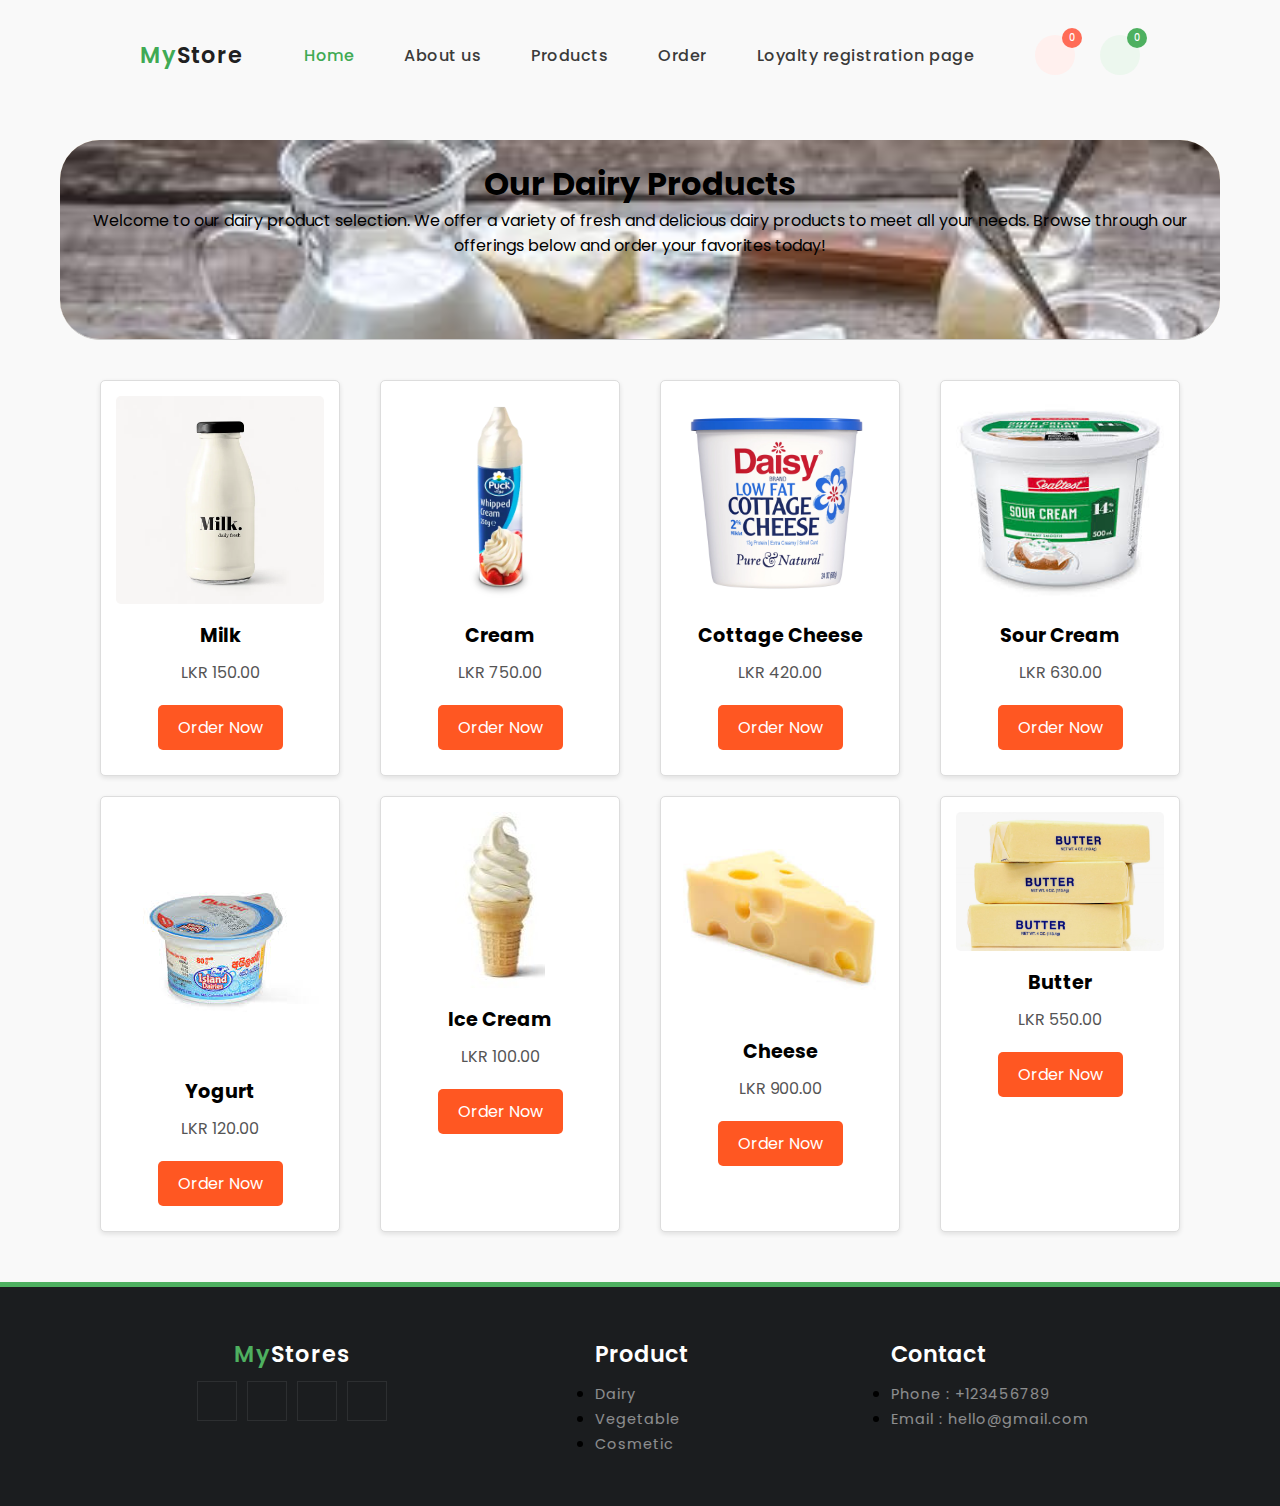
<file: diary.html>
<!DOCTYPE html>
<html lang="en">
<head>
    <meta charset="utf-8">
    <meta name="viewport" content="width=device-width, initial-scale=1.0">
    <!--==Title==================================-->
    <title>My Store</title>
    <!--==Stylesheet=============================-->
    <link rel="stylesheet" type="text/css" href="./style.css"/>
    <link rel="stylesheet" type="text/css" href="./global.css"/>
    <!--==Fav-icon===============================-->
    <link rel="shortcut icon" href="./images/ShopingLogo.jpg"/>
    <!--==Using-Font-Awesome=====================-->
    <link rel="stylesheet" href="https://pro.fontawesome.com/releases/v5.10.0/css/all.css" integrity="sha384-AYmEC3Yw5cVb3ZcuHtOA93w35dYTsvhLPVnYs9eStHfGJvOvKxVfELGroGkvsg+p" crossorigin="anonymous"/>
    <!--==Import-Font-Family======================-->
    <link rel="preconnect" href="https://fonts.googleapis.com">
    <link rel="preconnect" href="https://fonts.gstatic.com" crossorigin>
    <link href="https://fonts.googleapis.com/css2?family=Poppins:ital,wght@0,100;0,200;0,300;0,400;0,500;0,600;0,700;0,800;0,900;1,100;1,200;1,300;1,400;1,500;1,600;1,700;1,800;1,900&display=swap" rel="stylesheet">
</head>
<body id = "diarybody">
    <!--==Navigation================================-->
    <nav class="navigation">
        <!--logo-------->
        <a href="index.html" class="logo">
            <span>My</span>Store
        </a>
        <!--menu-btn---->
        <input type="checkbox" class="menu-btn" id="menu-btn">
        <label for="menu-btn" class="menu-icon">
            <span class="nav-icon"></span>
        </label>
        <!--menu-------->
        <ul class="menu">
            <li><a href="./index.html" class="active">Home</a></li>
            <li><a href="./about.html">About us</a></li>
            <li><a href="./index.html#category">Products</a></li>
            <li><a href="./order.html">Order</a></li>
            <li><a href="./loyalty.html">Loyalty registration page</a></li>
            
        </ul>
        <!--right-nav-(cart-like)-->
        <div class="right-nav">
            <!--like----->
            <a href="#" class="like">
                <i class="far fa-heart"></i>
                <span>0</span>
            </a>
            <!--cart----->
            <a href="#" class="cart">
                <i class="fas fa-shopping-cart"></i>
                <span>0</span>
            </a>
        </div>
    </nav>

    <main>
        <div id = "diaryheader">
            <h1>Our Dairy Products</h1>
            <p>Welcome to our dairy product selection. We offer a variety of fresh and delicious dairy products to meet all your needs. Browse through our offerings below and order your favorites today!</p>
        </div>
        <div class="productdiary-container">
            <div class="productdiary">
                <img src="./images/Milk.png" alt="Milk">
                <h2>Milk</h2>
                <p>LKR 150.00</p>
                <a href="order.html" class="order-link">Order Now</a>
            </div>
            <div class="productdiary">
                <img src="./images/Cream.jpeg" alt="Cream">
                <h2>Cream</h2>
                <p>LKR 750.00</p>
                <a href="order.html" class="order-link">Order Now</a>
            </div>
            <div class="productdiary">
                <img src="./images/CottageCheese.jpeg" alt="Cottage Cheese">
                <h2>Cottage Cheese</h2>
                <p>LKR 420.00</p>
                <a href="order.html" class="order-link">Order Now</a>
            </div>
            <div class="productdiary">
                <img src="./images/Sour Cream.jpeg" alt="Sour Cream">
                <h2>Sour Cream</h2>
                <p>LKR 630.00</p>
                <a href="order.html" class="order-link">Order Now</a>
            </div>
            <div class="productdiary">
                <img src="./images/Yoghurt.jpeg" alt="Yogurt">
                <h2>Yogurt</h2>
                <p>LKR 120.00</p>
                <a href="order.html" class="order-link">Order Now</a>
            </div>
            <div class="productdiary">
                <img src="./images/IceCream.jpeg" alt="Ice Cream">
                <h2>Ice Cream</h2>
                <p>LKR 100.00</p>
                <a href="order.html" class="order-link">Order Now</a>
            </div>
            <div class="productdiary">
                <img src="images/Cheese.jpeg" alt="Cheese">
                <h2>Cheese</h2>
                <p>LKR 900.00</p>
                <a href="order.html" class="order-link">Order Now</a>
            </div>
            <div class="productdiary">
                <img src="./images/Butter.jpg" alt="Butter">
                <h2>Butter</h2>
                <p>LKR 550.00</p>
                <a href="order.html" class="order-link">Order Now</a>
            </div>
        </div>
    </main>

    <footer>
            <div class="footer-container">
                <!--logo-container------>
                <div class="footer-logo">
                    <a href="#"><span>My</span>Stores</a>
                    <!--social----->
                    <div class="footer-social">
                        <a href="#"><i class="fab fa-facebook-f"></i></a>
                        <a href="#"><i class="fab fa-twitter"></i></a>
                        <a href="#"><i class="fab fa-instagram"></i></a>
                        <a href="#"><i class="fab fa-youtube"></i></a>
                    </div>
                </div>
                <!--links------------------------->
            <div class="footer-links">
                <strong>Product</strong>
                <ul>
                    <li><a href="#">Dairy</a></li>
                    <li><a href="#">Vegetable</a></li>
                    <li><a href="#">Cosmetic</a></li>
                </ul>
            </div>
            <!--links-------------------------->
            <div class="footer-links">
                <strong>Contact</strong>
                <ul>
                    <li><a href="#">Phone : +123456789</a></li>
                    <li><a href="#">Email : hello@gmail.com</a></li>
                </ul>
            </div>
            </div>
    </footer>
</body>
</html>
</file>
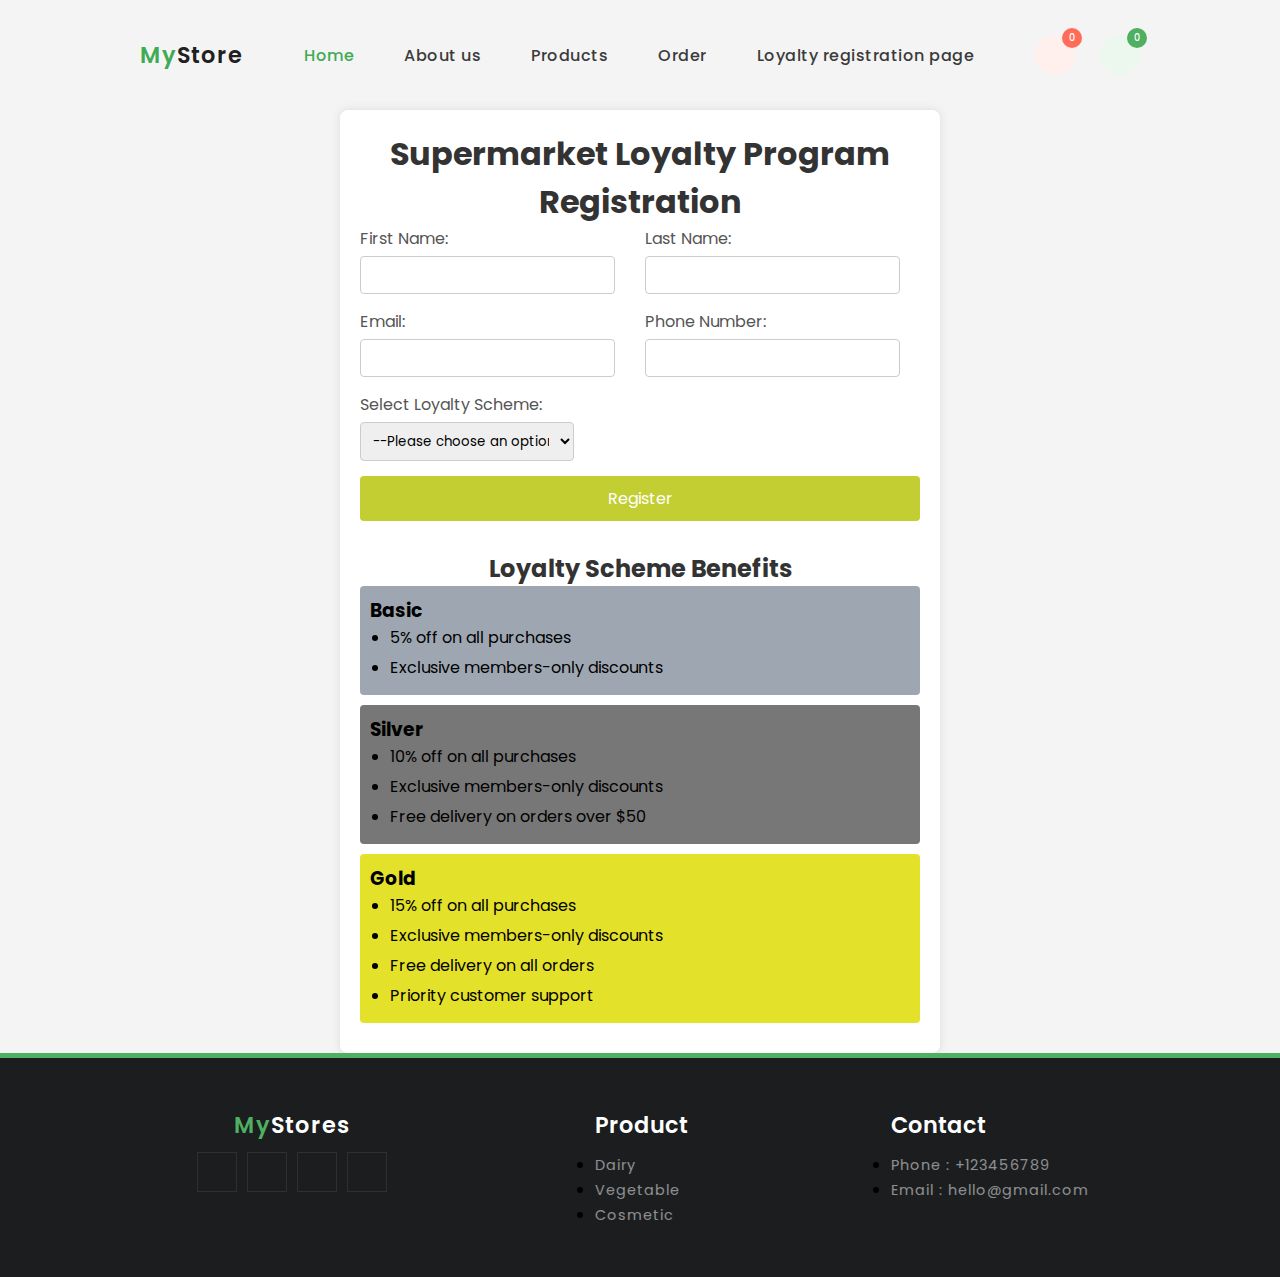
<file: loyalty.html>
<!DOCTYPE html>
<html lang="en">
<head>
    <meta charset="utf-8">
    <meta name="viewport" content="width=device-width, initial-scale=1.0">
    <!--==Title==================================-->
    <title>My Store</title>
    <!--==Stylesheet=============================-->
    <link rel="stylesheet" type="text/css" href="./style.css"/>
    <link rel="stylesheet" type="text/css" href="./global.css"/>
    <!--==Fav-icon===============================-->
    <link rel="shortcut icon" href="./images/ShopingLogo.jpg"/>
    <!--==Using-Font-Awesome=====================-->
    <link rel="stylesheet" href="https://pro.fontawesome.com/releases/v5.10.0/css/all.css" integrity="sha384-AYmEC3Yw5cVb3ZcuHtOA93w35dYTsvhLPVnYs9eStHfGJvOvKxVfELGroGkvsg+p" crossorigin="anonymous"/>
    <!--==Import-Font-Family======================-->
    <link rel="preconnect" href="https://fonts.googleapis.com">
    <link rel="preconnect" href="https://fonts.gstatic.com" crossorigin>
    <link href="https://fonts.googleapis.com/css2?family=Poppins:ital,wght@0,100;0,200;0,300;0,400;0,500;0,600;0,700;0,800;0,900;1,100;1,200;1,300;1,400;1,500;1,600;1,700;1,800;1,900&display=swap" rel="stylesheet">
</head>
<body>
    <!--==Navigation================================-->
    <nav class="navigation">
        <!--logo-------->
        <a href="index.html" class="logo">
            <span>My</span>Store
        </a>
        <!--menu-btn---->
        <input type="checkbox" class="menu-btn" id="menu-btn">
        <label for="menu-btn" class="menu-icon">
            <span class="nav-icon"></span>
        </label>
        <!--menu-------->
        <ul class="menu">
            <li><a href="./index.html" class="active">Home</a></li>
            <li><a href="./about.html">About us</a></li>
            <li><a href="./index.html#category">Products</a></li>
            <li><a href="./order.html">Order</a></li>
            <li><a href="./loyalty.html">Loyalty registration page</a></li>
            
        </ul>
        <!--right-nav-(cart-like)-->
        <div class="right-nav">
            <!--like----->
            <a href="#" class="like">
                <i class="far fa-heart"></i>
                <span>0</span>
            </a>
            <!--cart----->
            <a href="#" class="cart">
                <i class="fas fa-shopping-cart"></i>
                <span>0</span>
            </a>
        </div>
    </nav>
    <div id="loyalty-container" class="loyalty-container">
        <h1 class="loyalty-heading">Supermarket Loyalty Program Registration</h1>
        <form id="loyalty-form" class="loyalty-form">
            <div class="loyalty-form-group">
                <label for="loyalty-first-name">First Name:</label>
                <input type="text" id="loyalty-first-name" name="first-name" required>
            </div>
            <div class="loyalty-form-group">
                <label for="loyalty-last-name">Last Name:</label>
                <input type="text" id="loyalty-last-name" name="last-name" required>
            </div>
            <div class="loyalty-form-group">
                <label for="loyalty-email">Email:</label>
                <input type="email" id="loyalty-email" name="email" required>
            </div>
            <div class="loyalty-form-group">
                <label for="loyalty-phone">Phone Number:</label>
                <input type="tel" id="loyalty-phone" name="phone" required>
            </div>
            <div class="loyalty-form-group">
                <label for="loyalty-scheme">Select Loyalty Scheme:</label>
                <select id="loyalty-scheme" name="scheme" required>
                    <option value="">--Please choose an option--</option>
                    <option value="basic">Basic</option>
                    <option value="silver">Silver</option>
                    <option value="gold">Gold</option>
                </select>
            </div>
            <button type="submit" class="loyalty-button">Register</button>
        </form>
        <div id="loyalty-benefits" class="loyalty-benefits">
            <h2 class="loyalty-subheading">Loyalty Scheme Benefits</h2>
            <div class="basic">
            <div class="loyalty-scheme">
                <h3 class="loyalty-scheme-heading">Basic</h3>
                <ul class="loyalty-scheme-list">
                    <li>5% off on all purchases</li>
                    <li>Exclusive members-only discounts</li>
                </ul>
                </div>
            </div>
            <div class="silver">
            <div class="loyalty-scheme">
                <h3 class="loyalty-scheme-heading">Silver</h3>
                <ul class="loyalty-scheme-list">
                    <li>10% off on all purchases</li>
                    <li>Exclusive members-only discounts</li>
                    <li>Free delivery on orders over $50</li>
                </ul>
            </div>
            </div>
            <div class="gold">
            <div class="loyalty-scheme">
                <h3 class="loyalty-scheme-heading">Gold</h3>
                <ul class="loyalty-scheme-list">
                    <li>15% off on all purchases</li>
                    <li>Exclusive members-only discounts</li>
                    <li>Free delivery on all orders</li>
                    <li>Priority customer support</li>
                </ul>
            </div>
            </div>
        </div>
    </div>
    <footer>
        <div class="footer-container">
            <!--logo-container------>
            <div class="footer-logo">
                <a href="#"><span>My</span>Stores</a>
                <!--social----->
                <div class="footer-social">
                    <a href="#"><i class="fab fa-facebook-f"></i></a>
                    <a href="#"><i class="fab fa-twitter"></i></a>
                    <a href="#"><i class="fab fa-instagram"></i></a>
                    <a href="#"><i class="fab fa-youtube"></i></a>
                </div>
            </div>
            
            <!--links------------------------->
        <div class="footer-links">
            <strong>Product</strong>
            <ul>
                <li><a href="#">Dairy</a></li>
                <li><a href="#">Vegetable</a></li>
                <li><a href="#">Cosmetic</a></li>
            </ul>
        </div>
        <!--links-------------------------->
        <div class="footer-links">
            <strong>Contact</strong>
            <ul>
                <li><a href="#">Phone : +123456789</a></li>
                <li><a href="#">Email : hello@gmail.com</a></li>
            </ul>
        </div>
        </div>
</footer>
</body>
</html>
</file>
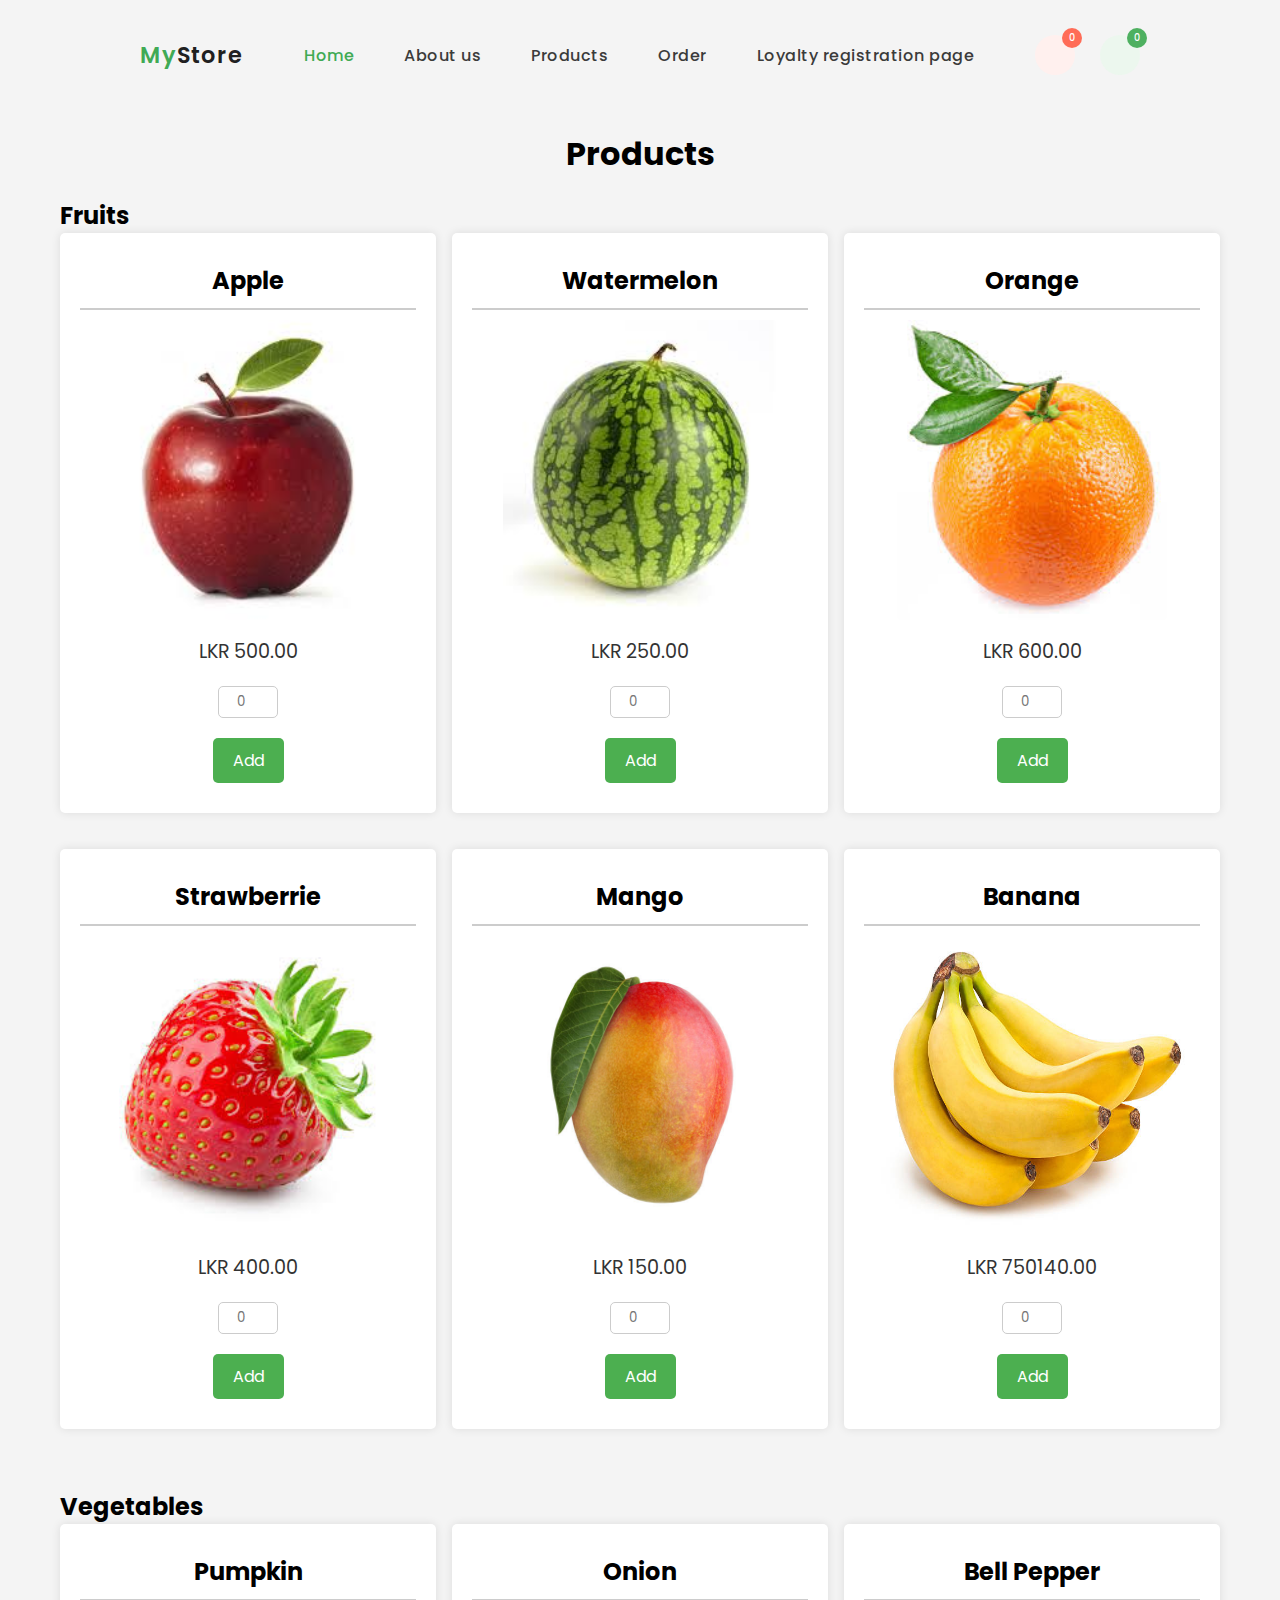
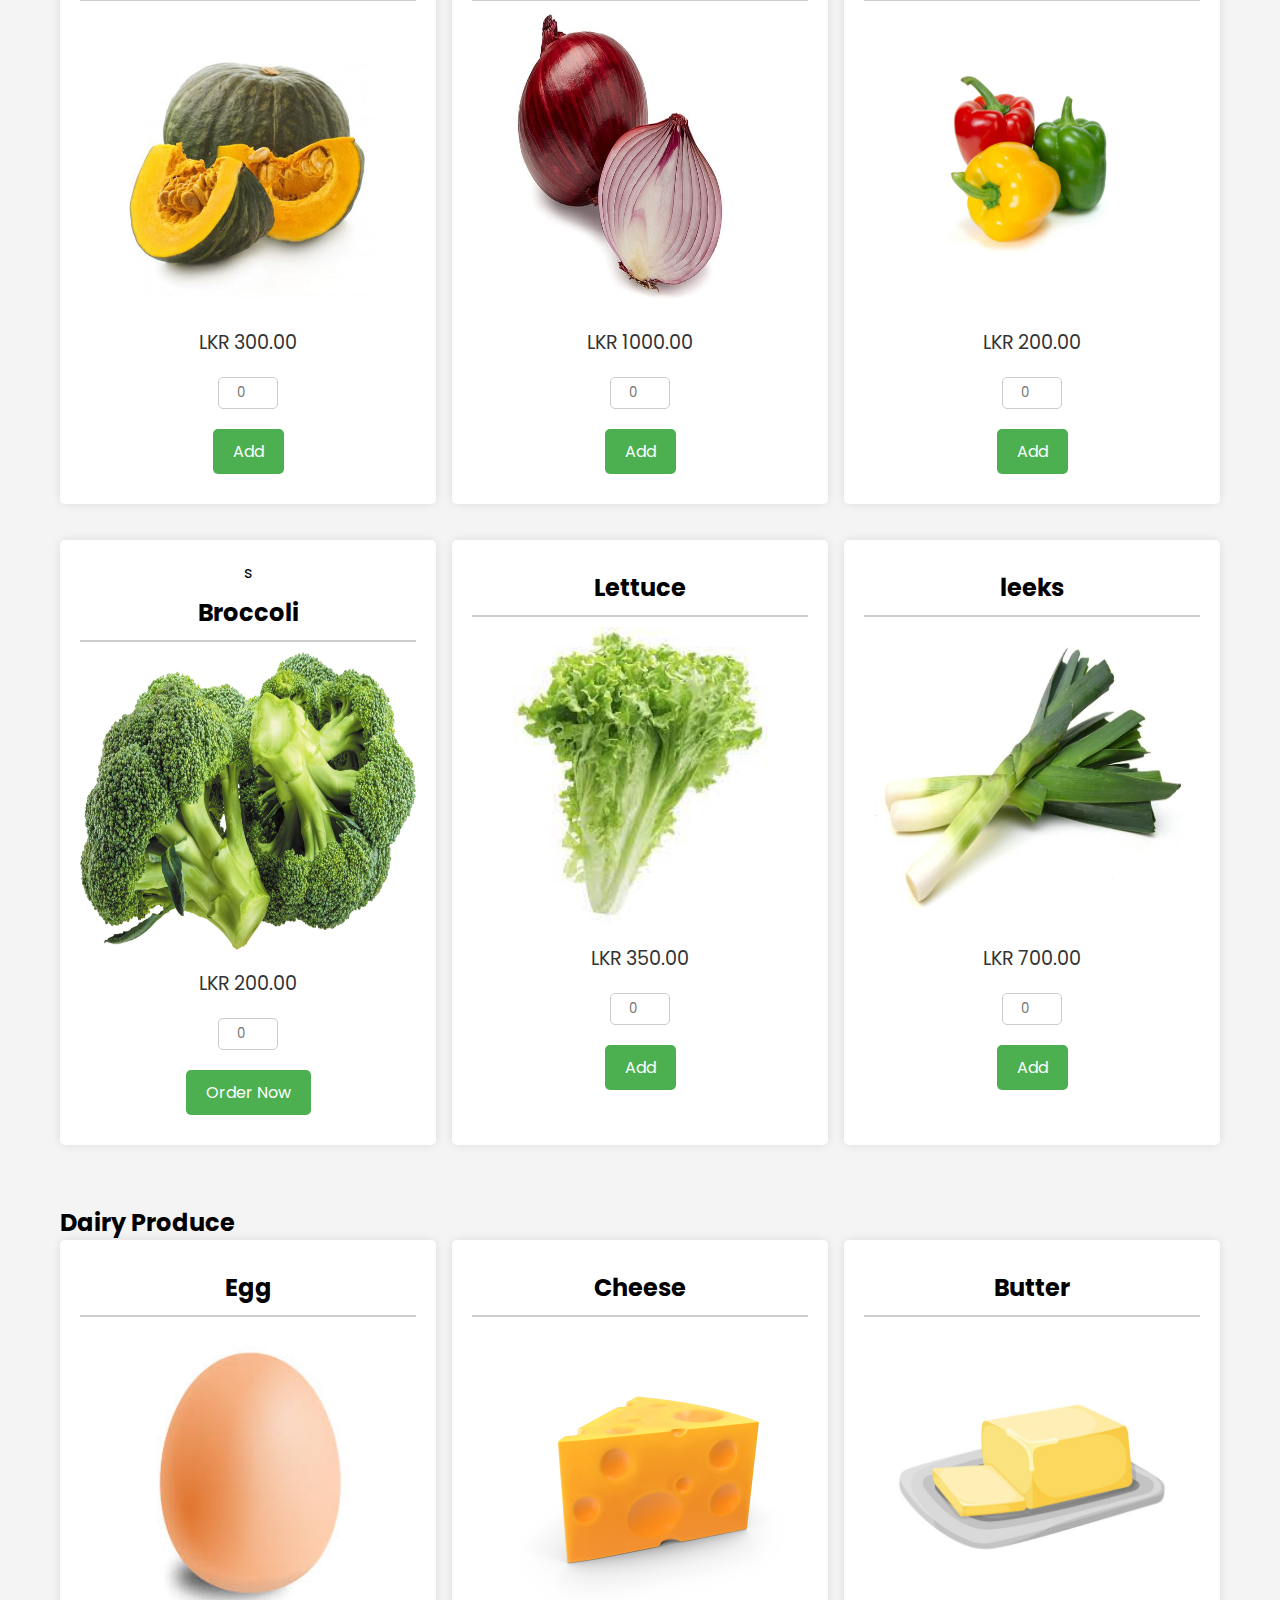
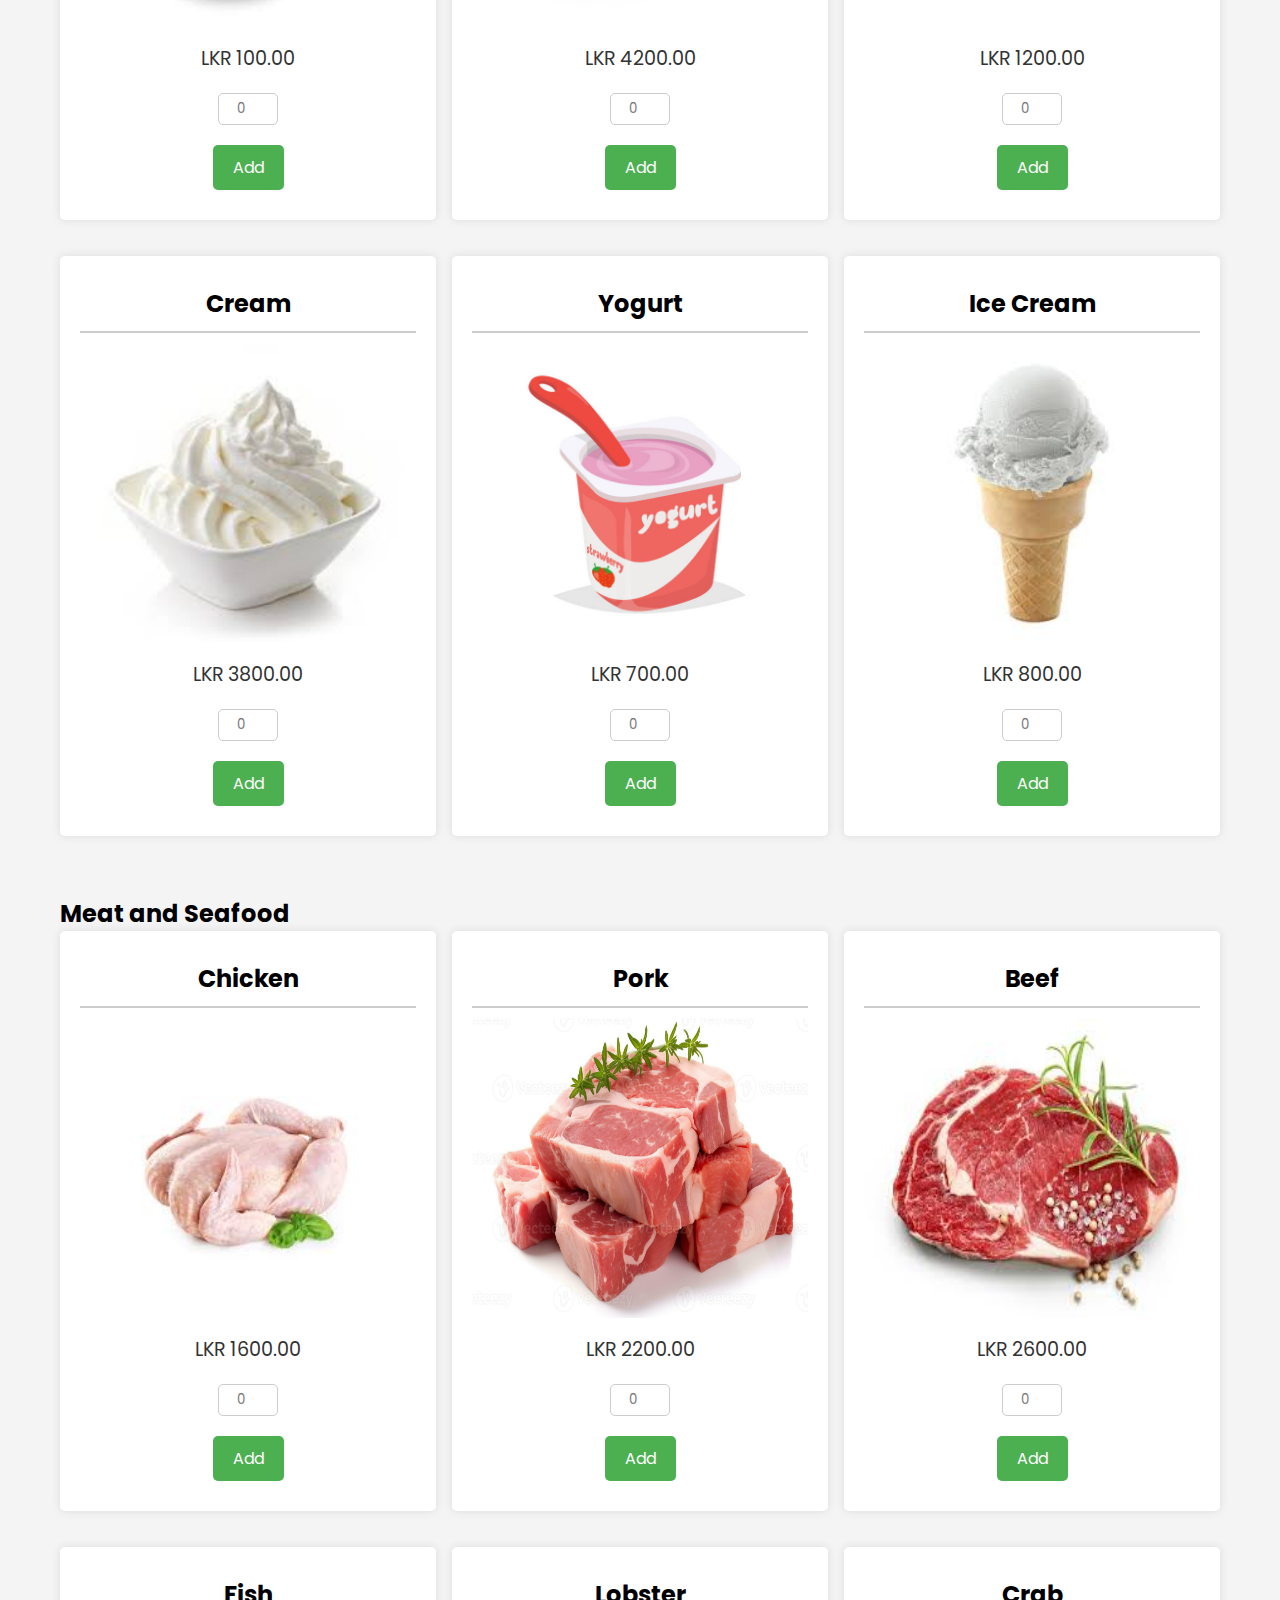
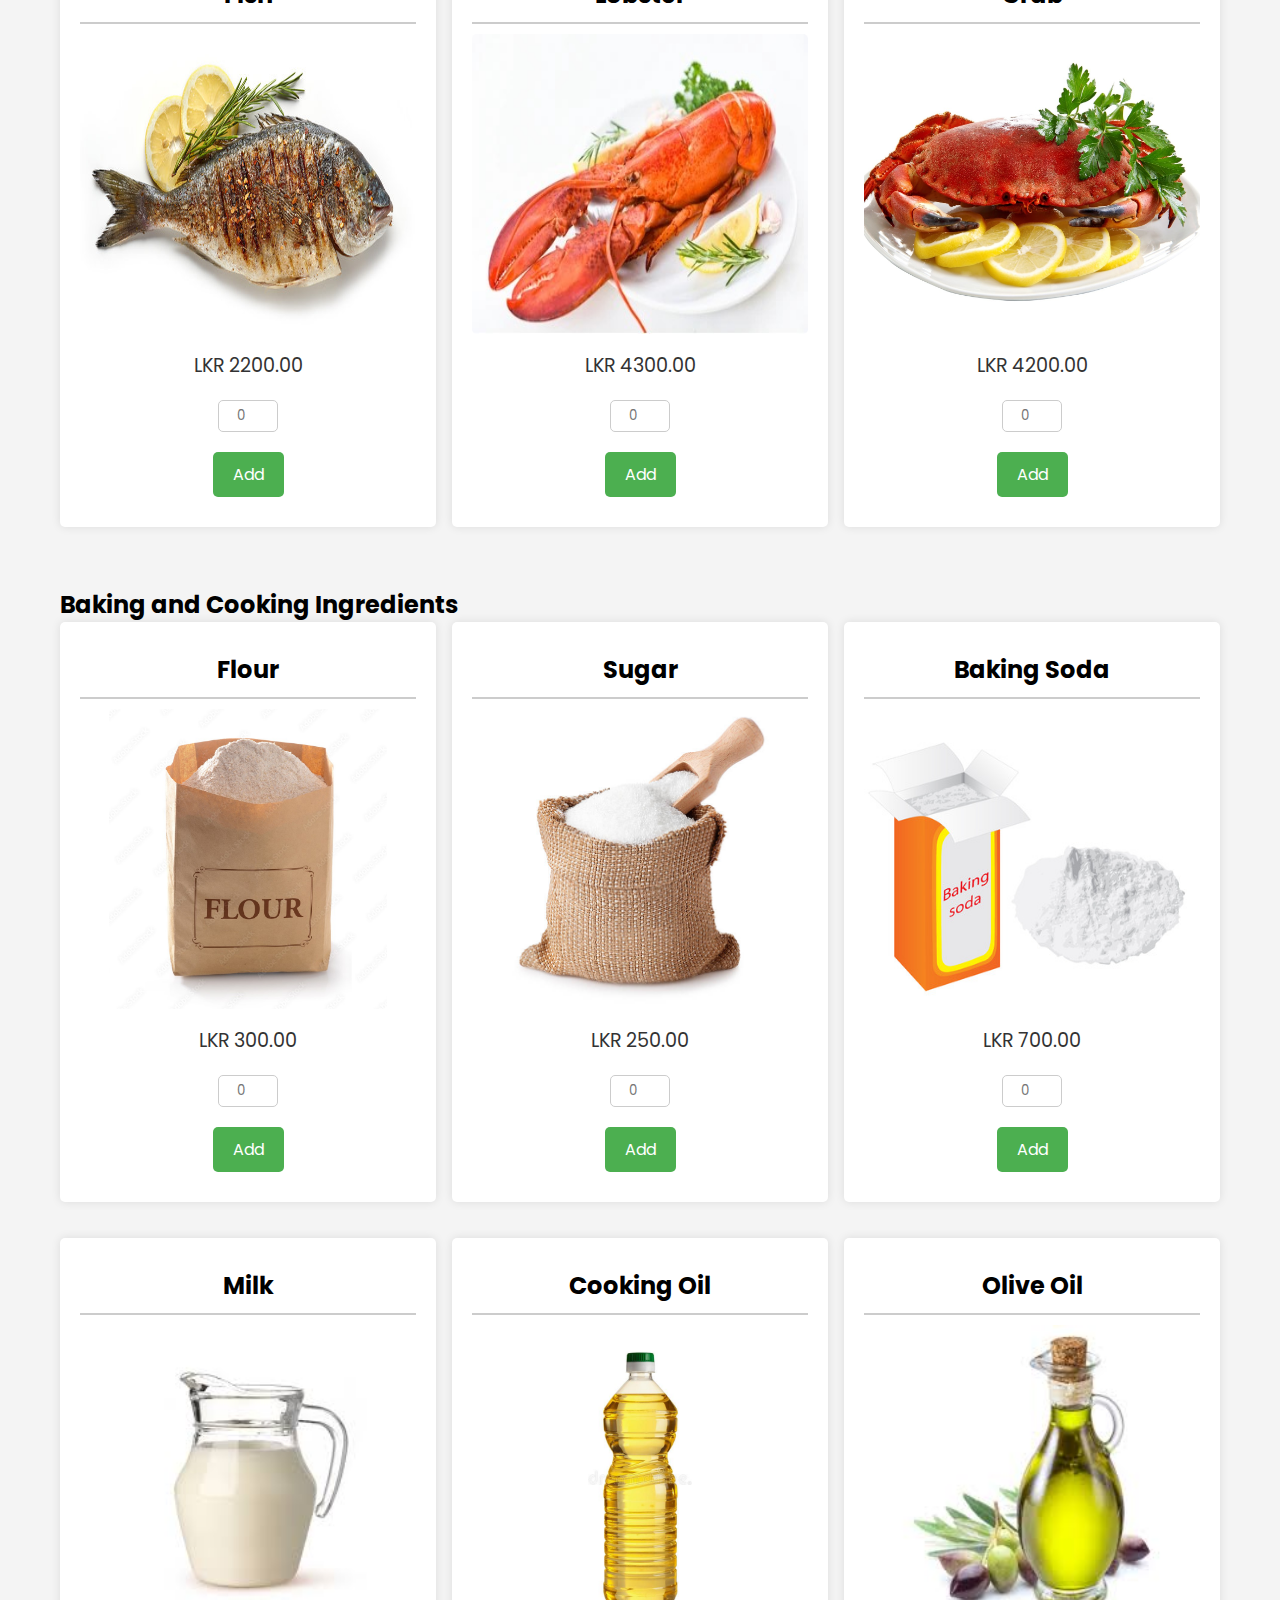
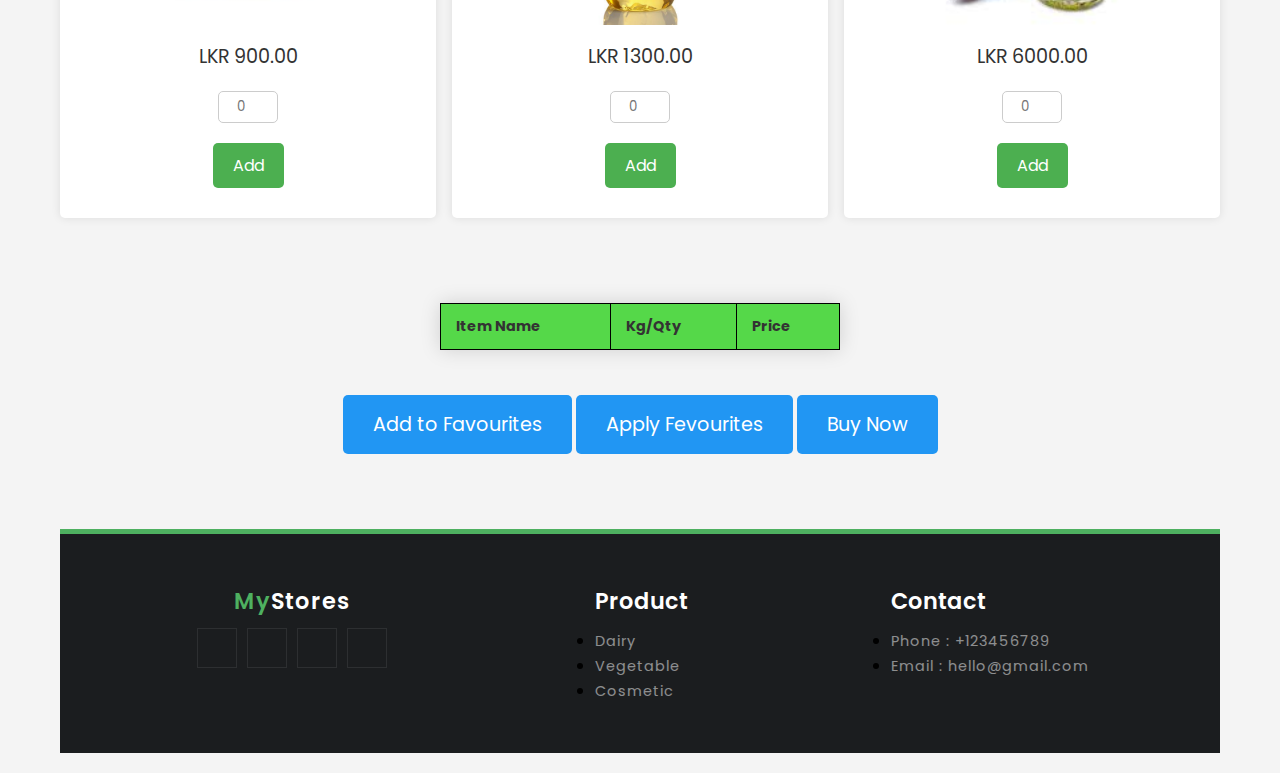
<file: order.html>
<!DOCTYPE html>
<html lang="en">
<head>
    <meta charset="utf-8">
    <meta name="viewport" content="width=device-width, initial-scale=1.0">
    <!--==Title==================================-->
    <title>My Store</title>
    <!--==Stylesheet=============================-->
    <link rel="stylesheet" type="text/css" href="./style.css"/>
    <link rel="stylesheet" type="text/css" href="./global.css"/>
    <!--==Fav-icon===============================-->
    <link rel="shortcut icon" href="./images/ShopingLogo.jpg"/>
    <!--==Using-Font-Awesome=====================-->
    <link rel="stylesheet" href="https://pro.fontawesome.com/releases/v5.10.0/css/all.css" integrity="sha384-AYmEC3Yw5cVb3ZcuHtOA93w35dYTsvhLPVnYs9eStHfGJvOvKxVfELGroGkvsg+p" crossorigin="anonymous"/>
    <!--==Import-Font-Family======================-->
    <link rel="preconnect" href="https://fonts.googleapis.com">
    <link rel="preconnect" href="https://fonts.gstatic.com" crossorigin>
    <link href="https://fonts.googleapis.com/css2?family=Poppins:ital,wght@0,100;0,200;0,300;0,400;0,500;0,600;0,700;0,800;0,900;1,100;1,200;1,300;1,400;1,500;1,600;1,700;1,800;1,900&display=swap" rel="stylesheet">
</head>
<body>
    <!--==Navigation================================-->
    <nav class="navigation">
        <!--logo-------->
        <a href="index.html" class="logo">
            <span>My</span>Store
        </a>
        <!--menu-btn---->
        <input type="checkbox" class="menu-btn" id="menu-btn">
        <label for="menu-btn" class="menu-icon">
            <span class="nav-icon"></span>
        </label>
        <!--menu-------->
        <ul class="menu">
            <li><a href="./index.html" class="active">Home</a></li>
            <li><a href="./about.html">About us</a></li>
            <li><a href="./index.html#category">Products</a></li>
            <li><a href="./order.html">Order</a></li>
            <li><a href="./loyalty.html">Loyalty registration page</a></li>
            
        </ul>
        <!--right-nav-(cart-like)-->
        <div class="right-nav">
            <!--like----->
            <a href="#" class="like">
                <i class="far fa-heart"></i>
                <span>0</span>
            </a>
            <!--cart----->
            <a href="#" class="cart">
                <i class="fas fa-shopping-cart"></i>
                <span>0</span>
            </a>
        </div>
    </nav>

<html lang="en">

<head>
    <meta charset="UTF-8">
    <meta name="viewport" content="width=device-width, initial-scale=1.0">
    <title>Grocery Order Form</title>
    <link rel="stylesheet" href="./style.css">
</head>

<body>
    <main>
        <div id="productheader">
            <h1>Products</h1>
            <form id="order-form">
                <!-- Fruits Section -->
                <h2>Fruits</h2>
                <section class="category grid">
                    <div class="container">
                        <h2>Apple</h2>
                        <img src="./images/orderpage/apple.jpg" alt="apple">
                        <p>LKR 500.00</p>
                        <input type="number" id="apple" name="Fruits[apple]" min="0" placeholder="0"><br>
                        <button class="order-link">Add</button>
                    </div>
                    <div class="container">
                        <h2>Watermelon</h2>
                        <img src="./images/orderpage//watermelon.jpg" alt="watermelon">
                        <p>LKR 250.00</p>
                        <input type="number" id="melon" name="Fruits[melon]" min="0" placeholder="0"><br>
                        <button class="order-link">Add</button>
                    </div>
                    <div class="container">
                        <h2>Orange</h2>
                        <img src="./images/orderpage//orange.jpg" alt="orange">
                        <p>LKR 600.00</p>
                        <input type="number" id="orange" name="Fruits[orange]" min="0" placeholder="0"><br>
                        <button class="order-link">Add</button>
                    </div>
                    <div class="container">
                        <h2>Strawberrie</h2>
                        <img src="./images/orderpage//Strawberrie.jpg" alt="strawberrie">
                        <p>LKR 400.00</p>
                        <input type="number" id="strawberrie" name="Fruits[strawberrie]" min="0" placeholder="0"><br>
                        <button class="order-link">Add</button>
                    </div>
                    <div class="container">
                        <h2>Mango</h2>
                        <img src="./images/orderpage//mango.jpg" alt="Mango">
                        <p>LKR 150.00</p>
                        <input type="number" id="Mango" name="Fruits[Mango]" min="0" placeholder="0"><br>
                        <button class="order-link">Add</button>
                    </div>
                    <div class="container">
                        <h2>Banana</h2>
                        <img src="./images/orderpage//banana.jpg" alt="banana">
                        <p>LKR 750140.00</p>
                        <input type="number" id="banana" name="Fruits[banana]" min="0" placeholder="0"><br>
                        <button class="order-link">Add</button>
                    </div>
                </section>

                <!-- Vegetables Section -->
                <h2>Vegetables</h2>
                <section class="category grid">
                    <div class="container">
                        <h2>Pumpkin</h2>
                        <img src="./images/orderpage//Pumpkin.jpg" alt="Pumpkin">
                        <p>LKR 300.00</p>
                        <input type="number" id="Pumpkin" name="Vegetables[Pumpkin]" min="0" placeholder="0"><br>
                        <button class="order-link">Add</button>
                    </div>
                    <div class="container">
                        <h2>Onion</h2>
                        <img src="./images/orderpage//onion.jpg" alt="onion">
                        <p>LKR 1000.00</p>
                        <input type="number" id="onion" name="Vegetables[onion]" min="0" placeholder="0"><br>
                        <button class="order-link">Add</button>
                    </div>
                    <div class="container">
                        <h2>Bell Pepper</h2>
                        <img src="./images/orderpage//Bell-Pepper.jpg" alt="Bell-Pepper">
                        <p>LKR 200.00</p>
                        <input type="number" id="pepper" name="Vegetables[pepper]" min="0" placeholder="0"><br>
                        <button class="order-link">Add</button>
                    </div>
                    <div class="container">s
                        <h2>Broccoli</h2>
                        <img src="./images/orderpage//Broccoli.jpg" alt="Broccoli">
                        <p>LKR 200.00</p>
                        <input type="number" id="Broccoli" name="Vegetables[Broccoli]" min="0" placeholder="0"><br>
                        <a href="order.html" class="order-link">Order Now</a>
                    </div>
                    <div class="container">
                        <h2>Lettuce</h2>
                        <img src="./images/orderpage//Lettuce.jpg" alt="Lettuce">
                        <p>LKR 350.00</p>
                        <input type="number" id="Lettuce" name="Vegetables[Lettuce]" min="0" placeholder="0"><br>
                        <button class="order-link">Add</button>
                    </div>
                    <div class="container">
                        <h2>leeks</h2>
                        <img src="./images/orderpage//leeks.jpg" alt="leeks">
                        <p>LKR 700.00</p>
                        <input type="number" id="leeks" name="Vegetables[leeks]" min="0" placeholder="0"><br>
                        <button class="order-link">Add</button>
                    </div>
                </section>

                <!-- Dairy Produce Section -->
                <h2>Dairy Produce</h2>
                <section class="category grid">
                    <div class="container">
                        <h2>Egg</h2>
                        <img src="./images/orderpage//egg.jpg" alt="egg">
                        <p>LKR 100.00</p>
                        <input type="number" id="egg" name="Dairy[egg]" min="0" placeholder="0"><br>
                        <button class="order-link">Add</button>
                    </div>
                    <div class="container">
                        <h2>Cheese</h2>
                        <img src="./images/orderpage//cheese 2.jpg" alt="cheese">
                        <p>LKR 4200.00</p>
                        <input type="number" id="Cheese" name="Dairy[Cheese]" min="0" placeholder="0"><br>
                        <button class="order-link">Add</button>
                    </div>
                    <div class="container">
                        <h2>Butter</h2>
                        <img src="./images/orderpage//butter 2.jpg" alt="butter">
                        <p>LKR 1200.00</p>
                        <input type="number" id="butter" name="Dairy[butter]" min="0" placeholder="0"><br>
                        <button class="order-link">Add</button>
                    </div>
                    <div class="container">
                        <h2>Cream</h2>
                        <img src="./images/orderpage//cream 2.jpg" alt="cream">
                        <p>LKR 3800.00</p>
                        <input type="number" id="cream" name="Dairy[cream]" min="0" placeholder="0"><br>
                        <button class="order-link">Add</button>
                    </div>
                    <div class="container">
                        <h2>Yogurt</h2>
                        <img src="./images/orderpage//yogurt 2.jpg" alt="yogurt">
                        <p>LKR 700.00</p>
                        <input type="number" id="yogurt" name="Dairy[yogurt]" min="0" placeholder="0"><br>
                        <button class="order-link">Add</button>
                    </div>
                    <div class="container">
                        <h2>Ice Cream</h2>
                        <img src="./images/orderpage//ice cream.jpg" alt="ice">
                        <p>LKR 800.00</p>
                        <input type="number" id="ice" name="Dairy[Ice]" min="0" placeholder="0"><br>
                        <button class="order-link">Add</button>
                    </div>
                </section>

                <!-- Meat and Seafood Section -->
                <h2>Meat and Seafood</h2>
                <section class="category grid">
                    <div class="container">
                        <h2>Chicken</h2>
                        <img src="./images/orderpage//chicken.jpg" alt="chicken">
                        <p>LKR 1600.00</p>
                        <input type="number" id="chicken" name="Meat and Seafood[chicken]" min="0" placeholder="0"><br>
                        <button class="order-link">Add</button>
                    </div>
                    <div class="container">
                        <h2>Pork</h2>
                        <img src="./images/orderpage//pork.jpg" alt="Pork">
                        <p>LKR 2200.00</p>
                        <input type="number" id="Pork" name="Meat and Seafood[Pork]" min="0" placeholder="0"><br>
                        <button class="order-link">Add</button>
                    </div>
                    <div class="container">
                        <h2>Beef</h2>
                        <img src="./images/orderpage//beef.jpg" alt="Beef">
                        <p>LKR 2600.00</p>
                        <input type="number" id="Beef" name="Meat and Seafood[Beef]" min="0" placeholder="0"><br>
                        <button class="order-link">Add</button>
                    </div>
                    <div class="container">
                        <h2>Fish</h2>
                        <img src="./images/orderpage//fish.jpg" alt="Fish">
                        <p>LKR 2200.00</p>
                        <input type="number" id="Fish" name="Meat and Seafood[Fish]" min="0" placeholder="0"><br>
                        <button class="order-link">Add</button>
                    </div>
                    <div class="container">
                        <h2>Lobster</h2>
                        <img src="./images/orderpage//lobster.jpg" alt="lobster">
                        <p>LKR 4300.00</p>
                        <input type="number" id="lobster" name="Meat and Seafood[lobster]" min="0" placeholder="0"><br>
                        <button class="order-link">Add</button>
                    </div>
                    <div class="container">
                        <h2>Crab</h2>
                        <img src="./images/orderpage//crab.jpg" alt="Crab">
                        <p>LKR 4200.00</p>
                        <input type="number" id="Crab" name="Meat and Seafood[Crab]" min="0" placeholder="0"><br>
                        <button class="order-link">Add</button>
                    </div>
                </section>

                <!-- Baking and Cooking Ingredients Section -->
                <h2>Baking and Cooking Ingredients</h2>
                <section class="category grid">
                    <div class="container">
                        <h2>Flour</h2>
                        <img src="./images/orderpage//flour.jpg" alt="flour">
                        <p>LKR 300.00</p>
                        <input type="number" id="flour" name="baking_cooking[flour]" min="0" placeholder="0"><br>
                        <button class="order-link">Add</button>
                    </div>
                    <div class="container">
                        <h2>Sugar</h2>
                        <img src="./images/orderpage//sugar.jpg" alt="sugar">
                        <p>LKR 250.00</p>
                        <input type="number" id="sugar" name="baking_cooking[sugar]" min="0" placeholder="0"><br>
                        <button class="order-link">Add</button>
                    </div>
                    <div class="container">
                        <h2>Baking Soda</h2>
                        <img src="./images/orderpage//baking.jpg" alt="baking">
                        <p>LKR 700.00</p>
                        <input type="number" id="baking" name="baking_cooking[baking]" min="0" placeholder="0"><br>
                        <button class="order-link">Add</button>
                    </div>
                    <div class="container">
                        <h2>Milk</h2>
                        <img src="./images/orderpage//milk 3.jpg" alt="milk">
                        <p>LKR 900.00</p>
                        <input type="number" id="milk" name="baking_cooking[milk]" min="0" placeholder="0"><br>
                        <button class="order-link">Add</button>
                    </div>
                    <div class="container">
                        <h2>Cooking Oil</h2>
                        <img src="./images/orderpage//cooking oil.jpg" alt="oil">
                        <p>LKR 1300.00</p>
                        <input type="number" id="oil" name="baking_cooking[oil]" min="0" placeholder="0"><br>
                        <button class="order-link">Add</button>
                    </div>
                    <div class="container">
                        <h2>Olive Oil</h2>
                        <img src="./images/orderpage//olive oil.jpg" alt="olive">
                        <p>LKR 6000.00</p>
                        <input type="number" id="olive" name="baking_cooking[olive]" min="0" placeholder="0"><br>
                        <button class="order-link">Add</button>
                    </div>
                </section>
                <table id="cart-Table">
                    <tr>
                        <th>Item Name</th>
                        <th>Kg/Qty</th>
                        <th>Price</th>
                    </tr>

                </table>

                <!-- Submit Button -->
                <div class="submit-section">
                    <button type="button" id="AddFav">Add to Favourites</button>
                    <button type="submit" id="ApplyFav">Apply Fevourites</button> 
                    <button type="button" id="checkout-button">Buy Now</button> <br><br><br><br>
                </div>
            </form>
        </div>
        <script src="main.js" defer></script>

        <footer>
            <div class="footer-container">
                <!--logo-container------>
                <div class="footer-logo">
                    <a href="#"><span>My</span>Stores</a>
                    <!--social----->
                    <div class="footer-social">
                        <a href="#"><i class="fab fa-facebook-f"></i></a>
                        <a href="#"><i class="fab fa-twitter"></i></a>
                        <a href="#"><i class="fab fa-instagram"></i></a>
                        <a href="#"><i class="fab fa-youtube"></i></a>
                    </div>
                </div>
                <!--links------------------------->
            <div class="footer-links">
                <strong>Product</strong>
                <ul>
                    <li><a href="#">Dairy</a></li>
                    <li><a href="#">Vegetable</a></li>
                    <li><a href="#">Cosmetic</a></li>
                </ul>
            </div>
            <!--links-------------------------->
            <div class="footer-links">
                <strong>Contact</strong>
                <ul>
                    <li><a href="#">Phone : +123456789</a></li>
                    <li><a href="#">Email : hello@gmail.com</a></li>
                </ul>
            </div>
            </div>
    </footer>
</body>
</html>
</file>
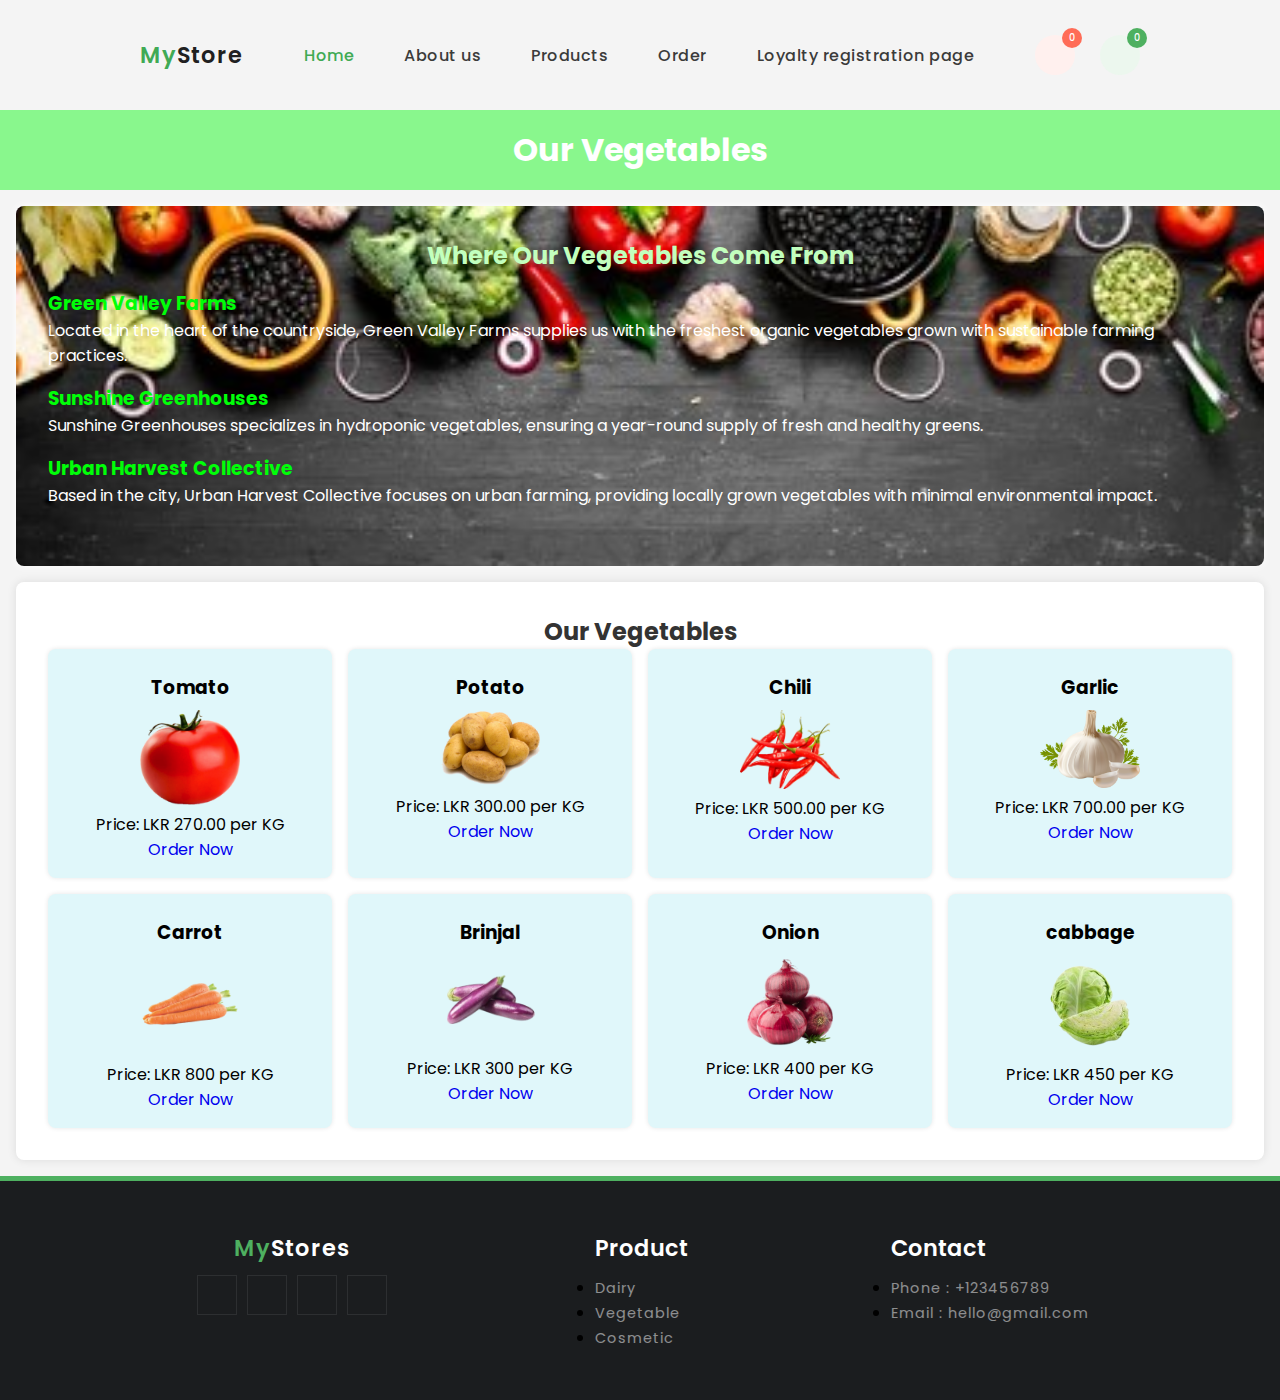
<file: veg.html>
<!DOCTYPE html>
<html lang="en">
<head>
    <meta charset="utf-8">
    <meta name="viewport" content="width=device-width, initial-scale=1.0">
    <!--==Title==================================-->
    <title>My Store</title>
    <!--==Stylesheet=============================-->
    <link rel="stylesheet" type="text/css" href="./style.css"/>
    <link rel="stylesheet" type="text/css" href="./global.css"/>
    <!--==Fav-icon===============================-->
    <link rel="shortcut icon" href="./images/ShopingLogo.jpg"/>
    <!--==Using-Font-Awesome=====================-->
    <link rel="stylesheet" href="https://pro.fontawesome.com/releases/v5.10.0/css/all.css" integrity="sha384-AYmEC3Yw5cVb3ZcuHtOA93w35dYTsvhLPVnYs9eStHfGJvOvKxVfELGroGkvsg+p" crossorigin="anonymous"/>
    <!--==Import-Font-Family======================-->
    <link rel="preconnect" href="https://fonts.googleapis.com">
    <link rel="preconnect" href="https://fonts.gstatic.com" crossorigin>
    <link href="https://fonts.googleapis.com/css2?family=Poppins:ital,wght@0,100;0,200;0,300;0,400;0,500;0,600;0,700;0,800;0,900;1,100;1,200;1,300;1,400;1,500;1,600;1,700;1,800;1,900&display=swap" rel="stylesheet">
</head>
<body id="vegbody">
    <!--==Navigation================================-->
    <nav class="navigation">
        <!--logo-------->
        <a href="index.html" class="logo">
            <span>My</span>Store
        </a>
        <!--menu-btn---->
        <input type="checkbox" class="menu-btn" id="menu-btn">
        <label for="menu-btn" class="menu-icon">
            <span class="nav-icon"></span>
        </label>
        <!--menu-------->
        <ul class="menu">
            <li><a href="./index.html" class="active">Home</a></li>
            <li><a href="./about.html">About us</a></li>
            <li><a href="./index.html#category">Products</a></li>
            <li><a href="./order.html">Order</a></li>
            <li><a href="./loyalty.html">Loyalty registration page</a></li>
            
        </ul>
        <!--right-nav-(cart-like)-->
        <div class="right-nav">
            <!--like----->
            <a href="#" class="like">
                <i class="far fa-heart"></i>
                <span>0</span>
            </a>
            <!--cart----->
            <a href="#" class="cart">
                <i class="fas fa-shopping-cart"></i>
                <span>0</span>
            </a>
        </div>
    </nav>
    <div id="vegheader">
        <h1>Our Vegetables</h1>
    </div>
    <section id="venues">
        <h2>Where Our Vegetables Come From</h2>
        <div class="venue">
            <h3>Green Valley Farms</h3>
            <p>Located in the heart of the countryside, Green Valley Farms supplies us with the freshest organic vegetables grown with sustainable farming practices.</p>
        </div>
        <div class="venue">
            <h3>Sunshine Greenhouses</h3>
            <p>Sunshine Greenhouses specializes in hydroponic vegetables, ensuring a year-round supply of fresh and healthy greens.</p>
        </div>
        <div class="venue">
            <h3>Urban Harvest Collective</h3>
            <p>Based in the city, Urban Harvest Collective focuses on urban farming, providing locally grown vegetables with minimal environmental impact.</p>
        </div>
    </section>

    <section id="vegetables">
        <h2>Our Vegetables</h2>
        <div class="vegetable-grid">
            <div class="vegetable">
                <h3>Tomato</h3>
                <img src="./images/tamato.png" alt="">
                <p>Price: LKR 270.00 per KG</p>
                <a href="order.html">Order Now</a>
            </div>
            <div class="vegetable">
                <h3>Potato</h3>
                <img src="./images/patato.png" alt="">
                <p>Price: LKR 300.00 per KG</p>
                <a href="order.html">Order Now</a>
            </div>
            <div class="vegetable">
                <h3>Chili</h3>
                <img src="./images/chili.png" alt="">
                <p>Price: LKR 500.00 per KG</p>
                <a href="order.html">Order Now</a>
            </div>
            <div class="vegetable">
                <h3>Garlic</h3>
                <img src="./images/garlic.png" alt="">
                <p>Price: LKR 700.00 per KG</p>
                <a href="order.html">Order Now</a>
            </div>
            <div class="vegetable">
                <h3>Carrot</h3>
                <img src="./images/carrots.png" alt="">
                <p>Price: LKR 800 per KG</p>
                <a href="order.html">Order Now</a>
            </div>
            <div class="vegetable">
                <h3>Brinjal</h3>
                <img src="./images/Brinjal.png" alt="">
                <p>Price: LKR 300 per KG</p>
                <a href="order.html">Order Now</a>
            </div>
            <div class="vegetable">
                <h3>Onion</h3>
                <img src="./images/onion.png" alt="">
                <p>Price: LKR 400 per KG</p>
                <a href="order.html">Order Now</a>
            </div>
            <div class="vegetable">
                <h3>cabbage</h3>
                <img src="./images/Cabbage.png" alt="">
                <p>Price: LKR 450 per KG</p>
                <a href="order.html">Order Now</a>
            </div>
        </div>
    </section>
    <footer>
        <div class="footer-container">
            <!--logo-container------>
            <div class="footer-logo">
                <a href="#"><span>My</span>Stores</a>
                <!--social----->
                <div class="footer-social">
                    <a href="#"><i class="fab fa-facebook-f"></i></a>
                    <a href="#"><i class="fab fa-twitter"></i></a>
                    <a href="#"><i class="fab fa-instagram"></i></a>
                    <a href="#"><i class="fab fa-youtube"></i></a>
                </div>
            </div>
            
            <!--links------------------------->
        <div class="footer-links">
            <strong>Product</strong>
            <ul>
                <li><a href="#">Dairy</a></li>
                <li><a href="#">Vegetable</a></li>
                <li><a href="#">Cosmetic</a></li>
            </ul>
        </div>
        <!--links-------------------------->
        <div class="footer-links">
            <strong>Contact</strong>
            <ul>
                <li><a href="#">Phone : +123456789</a></li>
                <li><a href="#">Email : hello@gmail.com</a></li>
            </ul>
        </div>
        </div>
</footer>
</body>
</html>
</file>
<file: style.css>
/*==styles.css=========================*/ 
*{
    font-family: poppins;
    margin: 0px;
    padding: 0px;
    box-sizing: border-box;
    scroll-behavior: smooth;
}

nav ul {
    list-style: none;
}

a {
    text-decoration: none;
}

body {
    margin: 0px;
    padding: 0px;
    font-family: poppins;
}

/*==order page================================*/
body {
    font-family: Arial, sans-serif;
    background-color: #f5f5f5;
    margin: 0;
    padding: 0;
}

main {
    max-width: 1200px;
    margin: 0 auto;
    padding: 20px;
}


h1 {
    text-align: center;
}

main table {
    font-family: Arial, sans-serif;
    border-collapse: collapse;
    margin: 25px auto;
    font-size: 0.9em;
    min-width: 400px;
    box-shadow: 0 0 20px rgba(0, 0, 0, 0.15);
    background-color: #e8f8ef;

}

main table tr {
    color: #ffffff;
    text-align: left;
}

main table th,
main table td {
    border: 1px solid black;
    padding: 12px 15px;
    color: #333;
}

main table tr:first-child {
    background-color: #b0ffb4;
}

main table tr:last-child {
    background-color: #55d849;
}

#productheader h1 {
    text-align: center;
    margin-bottom: 20px;
}

form {
    display: flex;
    flex-wrap: wrap;
    justify-content: space-between;
}

.category {
    width: 100%;
    margin-bottom: 40px;
}

.category h2 {
    border-bottom: 2px solid #ccc;
    padding-bottom: 10px;
    margin-bottom: 20px;
}

.container {
    flex: 1 1 30%;
    box-shadow: 0 0 10px rgba(0, 0, 0, 0.1);
    background-color: #fff;
    margin-bottom: 20px;
    padding: 20px;
    text-align: center;
    border-radius: 5px;
    transition: transform 0.2s ease-in-out;
}

.container h2 {
    font-size: 1.5em;
    margin: 10px 0;
}

.container img {
    max-width: 100%;
    height: 300px;
    border-radius: 5px;
}

.container p {
    font-size: 1.2em;
    color: #333;
    margin: 10px 0;
}

.container input {
    width: 60px;
    padding: 5px;
    margin: 10px 0;
    border: 1px solid #ccc;
    border-radius: 5px;
    text-align: center;
}

.order-link {
    background-color: #4CAF50;
    color: white;
    padding: 10px 20px;
    text-align: center;
    text-decoration: none;
    display: inline-block;
    font-size: 1em;
    margin: 10px 0;
    cursor: pointer;
    border: none;
    border-radius: 5px;
    transition: background-color 0.3s ease;
}

.order-link:hover {
    background-color: #45a049;
}

.submit-section {
    width: 100%;
    text-align: center;
    margin-top: 20px;
}

.submit-section button {
    background-color: #2196F3;
    color: white;
    padding: 15px 30px;
    border: none;
    border-radius: 5px;
    font-size: 1.2em;
    cursor: pointer;
    transition: background-color 0.3s ease;
}

.submit-section button:hover {
    background-color: #0b7dda;
}

#checkout-form {
    background-color: #ccc;
    padding: 10px;
}

#checkout-form label {
    width: 100%;

}

#checkout-form input {
    width: 48%;
    height: 30px;
}

#checkout-form button {
    width: 30%;
    height: 30px;
}

/* Grid layout */
.grid {
    display: grid;
    gap: 1rem;
}

@media (min-width: 768px) {
    .grid {
        grid-template-columns: repeat(3, 1fr);
    }
}

@media (max-width: 767px) {
    .grid {
        grid-template-columns: 1fr;
    }
}


/*==Search-Banner========================*/
#search-banner {
    max-width: 1250px;
    height: 500px;
    border-radius: 40px;
    margin: 10px auto;
    position: relative;
    overflow: hidden;
    background-image: url(./images/Screenshot\ \(16\).png);
    background-repeat: no-repeat;
    background-size: 100%;
    background-position: center;
    padding: 20px;
    display: flex;
    align-items: center;
}

.search-banner-text {
    display: flex;
    flex-direction: column;
    width: 500px;
    margin-left: 70px;
    position: relative;
}

.search-banner-text h1 {
    font-size: 3rem;
    line-height: 55px;
    color: #ffffff;
}

.search-banner-text strong {
    color: #4eb060;
    font-size: 1.4rem;
    margin-top: 4px;
}

.search-box {
    background-color: #ffffff;
    height: 50px;
    display: flex;
    align-items: center;
    margin-top: 25px;
    padding: 0 10px;
    border-radius: 30px;
}

.search-box i {
    font-size: 1.3rem;
    color: #3b3b3b;
    margin: 0 10px;
}

.search-box .search-input {
    border: none;
    width: 100%;
    padding: 0 10px;
    outline: none;
}

.search-box .search-btn {
    width: 100%; 
    max-width: 220px; 
    height: 40px;
    border-radius: 20px; 
    background-color: #4eb060;
    border: none;
    color: #ffffff;
    outline: none;
    cursor: pointer;
    transition: background-color 0.3s ease; 
}

.search-box .search-btn:hover {
    background-color: #5ccf71;
}

/*==category===============================*/
#category,
#popular-product,
#popular-bundle-pack,
#partner {
    display: flex;
    flex-direction: column;
    max-width: 1000px;
    margin: 50px auto;
}

.category-heading,
.product-heading,
.partner-heading {
    display: flex;
    justify-content: space-between;
    align-items: center;
}

.category-heading h2,
.product-heading h3,
.partner-heading h3 {
    font-size: 1.56rem;
    font-weight: 700;
    color: #202020;
    letter-spacing: 0.5px;
}

.category-heading span,
.product-heading span {
    color: #a7a7a7;
    font-weight: 400;
    letter-spacing: 1px;
}

.category-container {
    display: flex;
    justify-content: space-between;
    align-items: center;
    margin-top: 40px;
}

.category-box {
    display: flex;
    flex-direction: column;
    align-items: center;
    justify-content: center;
    background-color: #fafafa;
    border-radius: 10px;
    min-height: 130px;
    width: 120px;
    border: 1px solid rgba(0, 0, 0, 0.03);
}

.category-box img {
    height: 35px;
    width: 50px;
    object-fit: contain;
    object-position: center;
    transition: all ease 0.1s;
}

.category-box span {
    color: #393939;
    font-size: 0.8rem;
    margin-top: 20px;
    letter-spacing: 0.3px;
    font-weight: 600;
}

.category-box:hover img {
    transform: scale(1.1);
    transition: all ease 0.1s;
}

/*==Download-app============================*/
#download-app {
    max-width: 1150px;
    width: 100%;
    background-color: #ecf7ee;
    height: 400px;
    margin: 225px auto;
    border-radius: 20px;
    padding: 20px;
    display: flex;
    justify-content: space-around;
    align-items: center;
}

.app-img {
    width: 275px;
    height: 550px;
    background-color: #ffffff;
    border: 4px solid #393939;
    border-radius: 20px;
    overflow: hidden;
}

.app-img img {
    width: 100%;
    height: 100%;
    object-fit: cover;
    object-position: top center;
}

.download-app-text {
    max-width: 400px;
}

.download-app-text strong {
    color: #393939;
    font-size: 1.56rem;
}

.download-app-text p {
    color: #3b3b3b;
    margin: 15px 0px;
}

.download-btns {
    display: flex;
}

.download-btns a {
    height: 44px;
    display: flex;
    justify-content: center;
    align-items: center;
    margin-right: 10px;
    border-radius: 5px;
    overflow: hidden;
}

.download-btns a img {
    height: 100%;
    object-fit: cover;
    object-position: center;
}

/*==Mobile-Responsive===============================*/
.menu-icon,
.menu-btn {
    display: none;
}


@media(max-width:1280px) {
    #search-banner {
        width: 1150px;
    }
}

@media(max-width:1200px) {
    #search-banner {
        width: 90%;
        height: 500px;
    }

    #popular-bundle-pack,
    #popular-product,
    #download-app {
        width: 90%;
    }

    #popular-bundle-pack {
        padding: 50px 30px 0px 30px;
    }
}

@media(max-width:1050px) {
    .bg-1 {
        width: 150px;
        height: 150px;
        top: -20px;
    }

    #search-banner {
        background-size: 700px;
    }

    #category,
    #partner {
        width: 90%;
    }
}

@media(max-width:965px) {
    .navigation {
        justify-content: space-between;
        height: 65px;
        padding: 35px 25px;
    }

    .logo {
        font-size: 1.2rem;
    }

    .navigation .menu {
        display: none;
        position: absolute;
        top: 65px;
        left: 0px;
        z-index: 100;
        background-color: #ffffff;
        width: 100%;
        padding: 0px;
        margin: 0px;
        border-bottom: 1px solid rgba(245, 245, 245);
    }

    .navigation .menu li {
        width: 100%;
        margin: 0px;
        padding: 0px;
    }

    .navigation .menu li a {
        width: 100%;
        height: 40px;
        display: flex;
        align-items: center;
        padding: 30px 20px;
        margin: 0px;
        border: 1px solid rgba(248, 247, 247, 0.5);
    }

    .menu-icon {
        display: block;
    }

    .navigation .menu-icon {
        cursor: pointer;
        float: right;
        padding: 5px;
        position: relative;
        user-select: none;
        z-index: 2;
    }

    .navigation .menu-icon .nav-icon {
        background-color: #141414cc;
        display: block;
        height: 2px;
        width: 25px;
        position: relative;
        transition: background 0.2s ease-out;
    }

    .navigation .menu-icon .nav-icon::before,
    .navigation .menu-icon .nav-icon::after {
        background-color: #141414cc;
        content: '';
        display: block;
        position: absolute;
        width: 100%;
        height: 100%;
        transition: all ease-out 0.2s;
    }

    .navigation .menu-icon .nav-icon::before {
        top: 7px;
    }

    .navigation .menu-icon .nav-icon::after {
        top: -7px;
    }

    .navigation .menu-btn:checked~.menu-icon .nav-icon::before {
        transform: rotate(-45deg);
        top: 0px;
    }

    .navigation .menu-btn:checked~.menu-icon .nav-icon::after {
        transform: rotate(45deg);
        top: 0px;
    }

    .navigation .menu-btn:checked~.menu-icon .nav-icon {
        background-color: transparent;
    }

    .navigation .menu-btn:checked~.menu {
        display: block;
    }

    #search-banner {
        height: 400px;
        background-size: 500px;
    }

    .bg-2 {
        width: 100px;
        height: 100px;
        top: -50px;
    }

    .category-container {
        flex-wrap: wrap;
        justify-content: center;
    }

    .category-box {
        margin: 10px;
    }

    .product-container {
        grid-template-columns: 1fr 1fr;
    }

    .client-box-container {
        grid-template-columns: 1fr 1fr;
    }

    .partner-heading {
        justify-content: center;
    }

    .logo-container {
        flex-wrap: wrap;
        justify-content: center;
    }

    .logo-container img {
        margin: 10px;
    }

    #download-app {
        flex-direction: column;
        height: 100%;
        background-color: transparent;
        margin-top: 0px;
        width: 90%;
        max-width: 100%;
    }

    .app-img {
        height: 450px;
        width: 220px;
    }

    .download-app-text {
        max-width: 100%;
        background-color: #ecf7ee;
        padding: 20px;
        border-radius: 20px;
        margin-top: 20px;
        display: flex;
        flex-direction: column;
        justify-content: center;
        align-items: center;
        text-align: center;
    }

    .footer-container {
        display: grid;
        grid-template-columns: 1fr 1fr;
    }

    .footer-links {
        text-align: center;
    }
}

@media(max-width:750px) {
    #search-banner {
        height: 300px;
    }

    .search-banner-text {
        margin-left: 20px;
    }

    .search-banner-text h1 {
        font-size: 2rem;
        line-height: 30px;
    }

    .bg-1 {
        display: none;
    }

    .client-box-container {
        grid-template-columns: 1fr;
    }
}

@media(max-width:500px) {
    #search-banner {
        height: 200px;
        background-size: 300px;
    }

    .search-banner-text {
        margin-left: 0px;
        max-width: 100%;
    }

    .search-banner-text h1 {
        font-size: 1.3rem;
    }

    .search-box {
        width: 100%;
        max-width: 100%;
        height: 40px;
        padding-left: 10px;
    }

    .search-box i {
        font-size: 1rem;
    }

    .search-box .search-btn {
        height: 30px;
    }

    .category-container {
        display: grid;
        grid-template-columns: 1fr 1fr;
        grid-gap: 15px;
    }

    .category-box {
        width: 100%;
        margin: 0px;
    }

    .product-container {
        grid-template-columns: 1fr;
    }

    #popular-bundle-pack {
        padding: 30px 20px 0px 20px;
    }

    .footer-container {
        grid-template-columns: 1fr;
    }

    .footer-links {
        margin-top: 10px;
    }
}

/*==Vegitable Page=========================*/
#vegbody {
    font-family: Arial, sans-serif;
    margin: 0;
    padding: 0;
    background-color: #f4f4f4;
}

#vegheader {
    background-color: #89f78d;
    color: white;
    padding: 1rem;
    text-align: center;
}

#venues {
    color: #ffffff;
    max-width: 1250px;
    height: 360px;
    border-radius: 40px;
    margin: 10px auto;
    position: relative;
    overflow: hidden;
    background-image: url(./images/bacg.jpg);
    background-repeat: no-repeat;
    background-size: 100%;
    padding: 2rem;
    background-color: #fff;
    margin: 1rem;
    border-radius: 8px;
    box-shadow: 0 0 10px rgb(255, 255, 255);
}

#venues h2 {
    text-align: center;
    color: #c2ffbd;
}

.venue {
    margin: 1rem 0;
}

.venue h3 {
    color: #00ff08;
}

#vegetables {
    padding: 2rem;
    background-color: #fff;
    margin: 1rem;
    border-radius: 8px;
    box-shadow: 0 0 10px rgba(0, 0, 0, 0.1);
}

#vegetables h2 {
    text-align: center;
    color: #333;
}

.vegetable-grid {
    display: grid;
    grid-template-columns: repeat(4, 1fr);
    gap: 1rem;
}

.vegetable {
    background-color: #e0f7fa;
    padding: 1rem;
    border-radius: 8px;
    text-align: center;
    box-shadow: 0 0 5px rgba(0, 0, 0, 0.1);
}

.vegetable h3 {
    margin: 0.5rem 0;
}

.vegetable img {
    width: 100px;
}

#footerveg {
    text-align: center;
    padding: 1rem;
    background-color: #4CAF50;
}

#footerveg a {
    color: white;
    text-decoration: none;
    font-size: 1.2rem;
}

/*==Skin Care Page==============================*/
.productskin-table img {
    width: 50px;
    align-content: center;
}

.productskin-table {
    width: 80%;
    margin: 20px auto;
    border-collapse: collapse;
    box-shadow: 0 2px 4px rgba(0, 0, 0, 0.1);
}

.productskin-table th,
.product-table td {
    padding: 15px;
    text-align: left;
}

.productskin-table th {
    background-color: #fa70cc;
    color: white;
}

.productskin-table tr:nth-child(even) {
    background-color: #ffe9f8;
}

.productskin-table tr:hover {
    background-color: #ffbde6;
}

.productskin-table a {
    color: #ff00bf;
    text-decoration: none;
    font-weight: bold;
}

.productskin-table a:hover {
    text-decoration: underline;
}

/*==Diary Page==============================*/

#diarybody {
    font-family: Arial, sans-serif;
    margin: 0;
    padding: 0;
    background-color: #f9f9f9;
}

#diaryheader {
    text-align: center;
    background-color: #ffebcd;
    padding: 20px;
    border-bottom: 1px solid #ccc;
    max-width: 1250px;
    height: 200px;
    border-radius: 40px;
    margin: 10px auto;
    position: relative;
    overflow: hidden;
    background-image: url(./images/DairyProducts.jpeg);
    background-repeat: no-repeat;
    background-size: 100%;
}

.productdiary-container {
    display: flex;
    flex-wrap: wrap;
    justify-content: space-around;
    padding: 20px;
}

.productdiary {
    background-color: #fff;
    border: 1px solid #ddd;
    border-radius: 5px;
    box-shadow: 0 2px 5px rgba(0, 0, 0, 0.1);
    margin: 10px;
    padding: 15px;
    text-align: center;
    width: calc(25% - 40px);
    box-sizing: border-box;
    transition: transform 0.3s;
}

.productdiary img {
    max-width: 100%;
    height: auto;
    border-radius: 5px;
}

.productdiary h2 {
    font-size: 1.2em;
    margin: 10px 0;
}

.productdiary p {
    color: #555;
    margin: 10px 0;
}

.productdiary a {
    display: inline-block;
    padding: 10px 20px;
    margin-top: 10px;
    color: #fff;
    background-color: #ff5722;
    border-radius: 5px;
    text-decoration: none;
    transition: background-color 0.3s;
}

.productdiary a:hover {
    background-color: #e64a19;
}

.productdiary:hover {
    transform: translateY(-5px);
}

/*==Loyalty Registation Page======================*/

.loyalty-container {
    max-width: 600px;
    margin: 0 auto;
    background: #fff;
    padding: 20px;
    border-radius: 8px;
    box-shadow: 0 0 10px rgba(0, 0, 0, 0.1);
}

.loyalty-heading,
.loyalty-subheading {
    text-align: center;
    color: #333;
}

.loyalty-form-group {
    margin-bottom: 15px;
}

.loyalty-form-group label {
    display: block;
    margin-bottom: 5px;
    color: #555;
}

.loyalty-form-group input[type="text"],
.loyalty-form-group input[type="email"],
.loyalty-form-group input[type="tel"],
.loyalty-form-group select {
    width: calc(100% - 20px);
    padding: 8px;
    margin: 0;
    border: 1px solid #ccc;
    border-radius: 4px;
}

.loyalty-button {
    display: block;
    width: 100%;
    padding: 10px;
    background-color: #c3ce33;
    color: #fff;
    border: none;
    border-radius: 4px;
    cursor: pointer;
    font-size: 16px;
}

.loyalty-button:hover {
    background-color: #218838;
}

.loyalty-benefits {
    margin-top: 30px;
}

.loyalty-scheme {
    padding: 10px;
    border-radius: 4px;
    margin-bottom: 10px;
}

.basic .loyalty-scheme {
    background: #9ea7b1;
}

.silver .loyalty-scheme {
    background: #777777;
}

.gold .loyalty-scheme {
    background: #e4e12b;
}

.loyalty-scheme-heading {
    margin-top: 0;
}

.loyalty-scheme-list {
    padding-left: 20px;
}

.loyalty-scheme-list li {
    margin-bottom: 5px;
}

/*==Order Page=============================*/
body {
    font-family: Arial, sans-serif;
    background-color: #f4f4f4;
    margin: 0;
    padding: 0;
}

#order-page-container {
    width: 50%;
    margin: 50px auto;
    background-color: #fff;
    padding: 20px;
    box-shadow: 0 0 10px rgba(0, 0, 0, 0.1);
    border-radius: 8px;
}

.order-page-title {
    text-align: center;
    color: #333;
}

.order-page-form-group {
    margin-bottom: 15px;
}

.order-page-form-group label {
    display: block;
    margin-bottom: 5px;
    color: #333;
}

#order-page-product,
#order-page-quantity,
#order-page-name,
#order-page-email,
#order-page-address {
    width: 100%;
    padding: 10px;
    margin: 5px 0 10px 0;
    display: inline-block;
    border: 1px solid #ccc;
    border-radius: 4px;
    box-sizing: border-box;
}

#order-page-submit {
    width: 100%;
    background-color: #d0d30b;
    color: white;
    padding: 14px 20px;
    margin: 8px 0;
    border: none;
    border-radius: 4px;
    cursor: pointer;
}

#order-page-submit:hover {
    background-color: #e9b74b;
}

/*==About Us Page============================*/
body {
    font-family: Arial, sans-serif;
    margin: 0;
    padding: 0;
}

#branchflex,
#branchflex img,
#branchflex iframe {
    display: flex;
}

#branchflex img {
    padding: 20px;
    border-radius: 10px;
    max-width: 100%;
    height: 400px;
    margin-bottom: 10px;
}

#branchflex iframe {
    padding: 20px;
    border-radius: 10px;
    width: 100%;
    height: 400px;
    border-radius: 0;
    margin-bottom: 10px;
}

#about-us-header {
    background-color: #a5d9e9;
    color: white;
    text-align: center;
    padding: 1em 0;
}

#about-us-branches,
#about-us-services {
    padding: 20px;
    margin: 20px;
}

#about-us-branches h2,
#about-us-services h2 {
    color: #000000;
    text-align: center;
    padding-top: 1em 0;
}

.about-us-branch {
    border: 1px solid #ddd;
    padding: 10px;
    margin-bottom: 20px;
    background-color: #f9f9f9;
}

.services-table {
    width: 100%;
    border-collapse: collapse;
    margin-top: 20px;
}

.services-table,
.services-table th,
.services-table td {
    border: 1px solid #ddd;
}

.services-table th,
.services-table td {
    padding: 15px;
    text-align: left;
}

.services-table th {
    background-color: #f2f2f2;
}

.services-table tfoot td {
    text-align: center;
    font-weight: bold;
    background-color: #f2f2f2;
}

/*==Mobile-Responsive=====================*/

@media(max-width:400px) {

    .category-heading h2,
    .product-heading h3,
    .client-heading h3,
    .partner-heading h3 {
        font-size: 1.2rem;
    }
}

@media(max-width:350px) {
    .download-btns {
        flex-direction: column;
    }

    .download-btns a {
        margin: 4px 0px;
        width: 140px;
    }

    .download-btns a img {
        width: 100%;
    }

    .right-nav {
        grid-gap: 5px;
    }
}

/*--------------------END-------------------*/
</file>
<file: global.css>
/*==Navigation=====================================*/
.navigation{
    display: flex;
    justify-content: space-between;
    align-items: center;
    padding: 35px;
    max-width: 1070px;
    width: 100%;
    margin: auto;
}
.menu{
    display: flex;
}
.menu li a{
    padding: 3px 10px;
    margin: 0px 15px;
    color: #3b3b3b;
    font-weight: 500;
    letter-spacing: 0.5px;
    transition: all ease 0.3s;
}
.logo{
    font-size: 1.4rem;
    font-weight: 600;
    letter-spacing: 1px;
    color: #202020;
}
.logo span{
    color: #40aa54;
}
.right-nav{
    display: grid;
    grid-template-columns: auto auto;
    grid-gap: 25px;
}
.right-nav a{
    width:40px;
    height: 40px;
    display: flex;
    justify-content: center;
    align-items: center;
    border-radius: 50%;
    position: relative;
}
.right-nav .like{
    background-color: #fff0ee;
    color: #ff6c57;
}
.right-nav .cart{
    background-color: #ecf7ee;
    color: #4eb060;
}
.right-nav a span{
    position: absolute;
    top: -7px;
    right: -7px;
    width:20px;
    height: 20px;
    display: flex;
    justify-content: center;
    align-items: center;
    border-radius: 50%;
    color: #ffffff;
    font-size: 0.6rem;
    font-weight: 500;
}
.right-nav .like span{
    background-color: #ff6c57;
}
.right-nav .cart span{
    background-color: #4eb060;
}
.menu li a:hover,
.menu .active{
    color: #40aa54;
    transition: all ease 0.3s;
}

/*==footer============================*/
footer{
    background-color: #1b1d1f;
    padding: 50px 20px;
    border-top: 5px solid #4eb060;
}
.footer-container{
    max-width: 1100px;
    margin: auto;
    display: flex;
    justify-content: space-around;
    align-items: flex-start;
}
.footer-logo{
    display: flex;
    flex-direction: column;
    justify-content: center;
    align-items: center;
}
.footer-logo a{
    color: #ffffff;
    font-size: 1.4rem;
    font-weight: 600;
    letter-spacing: 1px;
}
.footer-logo a span{
    color: #4eb060;
}
.footer-social{
    display: flex;
    margin-top: 10px;
}
.footer-social a{
    width:40px;
    height: 40px;
    display: flex;
    justify-content: center;
    align-items: center;
    color: #ffffff;
    border: 1px solid #ffffff15;
    font-size: 0.9rem;
    margin: 0px 5px;
    transition: all ease 0.3s;
}
.footer-social a:hover{
    background-color: #4eb060;
    transition: all ease 0.3s;
}
.footer-links strong{
    color: #ffffff;
    font-size: 1.4rem;
    font-weight: 600;
}
.footer-links ul{
    margin-top: 10px;
}
.footer-links ul li a{
    color: #ffffff;
    opacity: 0.5;
    margin: 4px 0px;
    font-size: 0.9rem;
    letter-spacing: 1px;
    transition: all ease 0.3s;
}
.footer-links li a:hover{
    opacity: 1;
    transition: all ease 0.3s;
}

/*==Mobile Responsive========================*/
@media(max-width:400px){
    .category-heading h2,
    .product-heading h3,
    .client-heading h3,
    .partner-heading h3{
        font-size: 1.2rem;
    }
}
@media(max-width:350px){
    .download-btns{
        flex-direction: column;
    }
    .download-btns a{
        margin: 4px 0px;
        width: 140px;
    }
    .download-btns a img{
        width: 100%;
    }
    .right-nav{
        grid-gap: 5px;
    }
}
</file>
